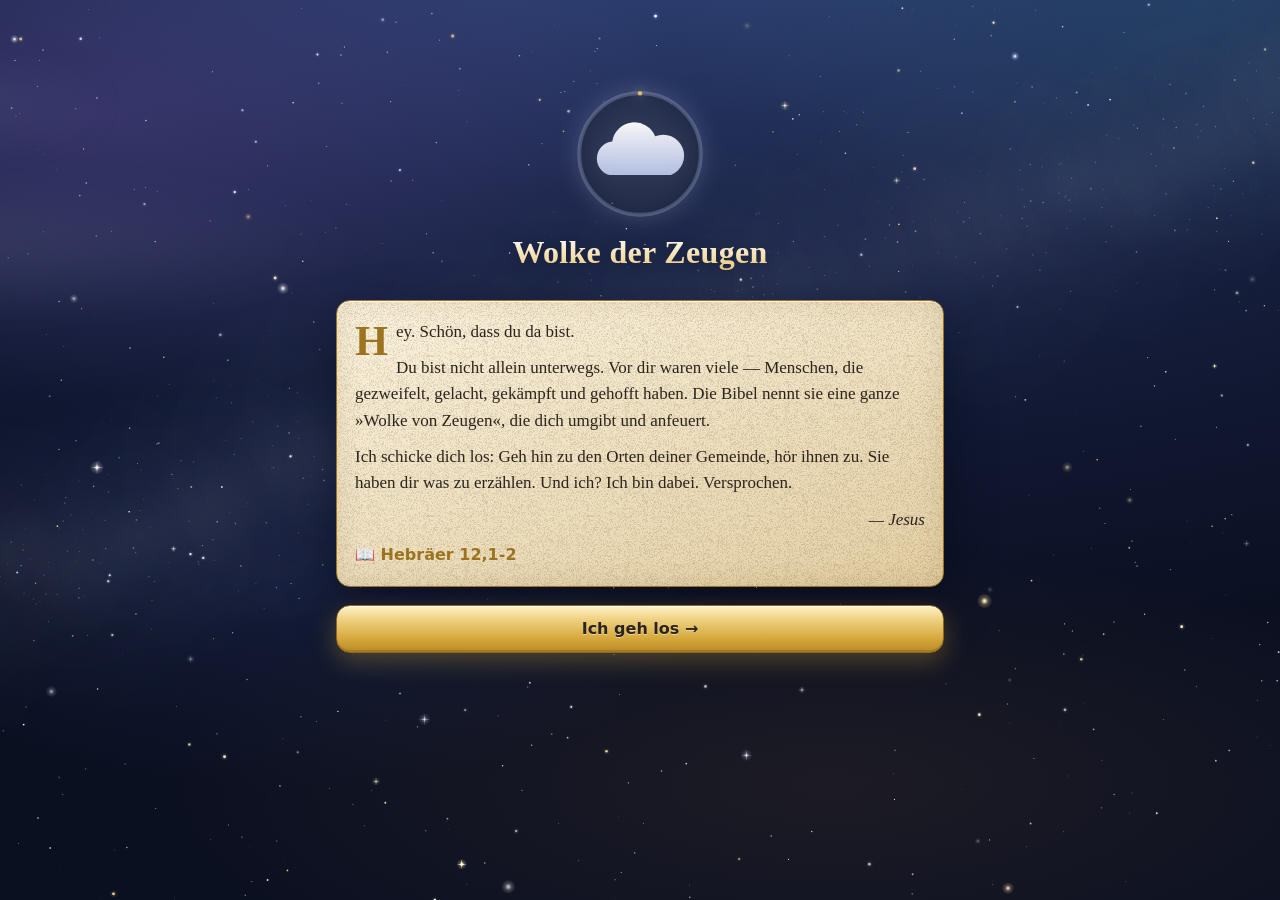
<file: index.html>
<!DOCTYPE html>
<html lang="de">
<head>
  <meta charset="UTF-8">
  <meta name="viewport" content="width=device-width, initial-scale=1.0, viewport-fit=cover">
  <meta name="description" content="Wolke der Zeugen — das Begegnungsspiel der Ev. Kirchengemeinde Staaken: Besuche die Orte deiner Gemeinde und begegne biblischen Zeug:innen.">
  <meta name="theme-color" content="#131a30">
  <title>Wolke der Zeugen</title>
  <meta name="apple-mobile-web-app-capable" content="yes">
  <meta name="mobile-web-app-capable" content="yes">
  <meta name="apple-mobile-web-app-status-bar-style" content="black-translucent">
  <meta name="apple-mobile-web-app-title" content="Wolke">
  <link rel="manifest" href="manifest.webmanifest">
  <link rel="icon" href="assets/icon.svg" type="image/svg+xml">
  <link rel="icon" href="assets/icon-192.png" type="image/png" sizes="192x192">
  <!-- iPhone braucht ein PNG — SVG wird für den Home-Bildschirm ignoriert -->
  <link rel="apple-touch-icon" href="assets/icon-180.png">
  <link rel="stylesheet" href="css/style.css">
  <link rel="stylesheet" href="css/fx.css">
</head>
<body>

  <div id="app-laedt" class="laedt">☁️ Die Wolke sammelt sich …</div>

  <main id="app">
    <section class="view" id="view-onboarding"></section>
    <section class="view" id="view-home"></section>
    <section class="view" id="view-ort"></section>
    <section class="view" id="view-ar"></section>
    <section class="view" id="view-begegnung"></section>
    <section class="view" id="view-wolke"></section>
    <section class="view" id="view-figur"></section>
    <section class="view" id="view-einstellungen"></section>
  </main>

  <nav id="nav" hidden>
    <button data-nav="home" class="aktiv"><span>🗺️</span>Karte</button>
    <button data-nav="wolke"><span>☁️</span>Wolke</button>
    <button data-nav="einstellungen"><span>⚙️</span>Mehr</button>
  </nav>

  <div id="meilenstein-overlay" hidden></div>
  <div id="toast" role="status" aria-live="polite"></div>

  <script src="js/umzug.js"></script>
  <script src="js/storage.js"></script>
  <script src="js/fx.js"></script>
  <script src="js/rotation.js"></script>
  <script src="js/geo.js"></script>
  <script src="js/gestalt.js"></script>
  <script src="js/karte.js"></script>
  <script src="js/wolke.js"></script>
  <script src="js/encounter.js"></script>
  <script src="js/gesten.js"></script>
  <script src="js/ar.js"></script>
  <script src="js/installieren.js"></script>
  <script src="js/app.js"></script>
</body>
</html>
</file>
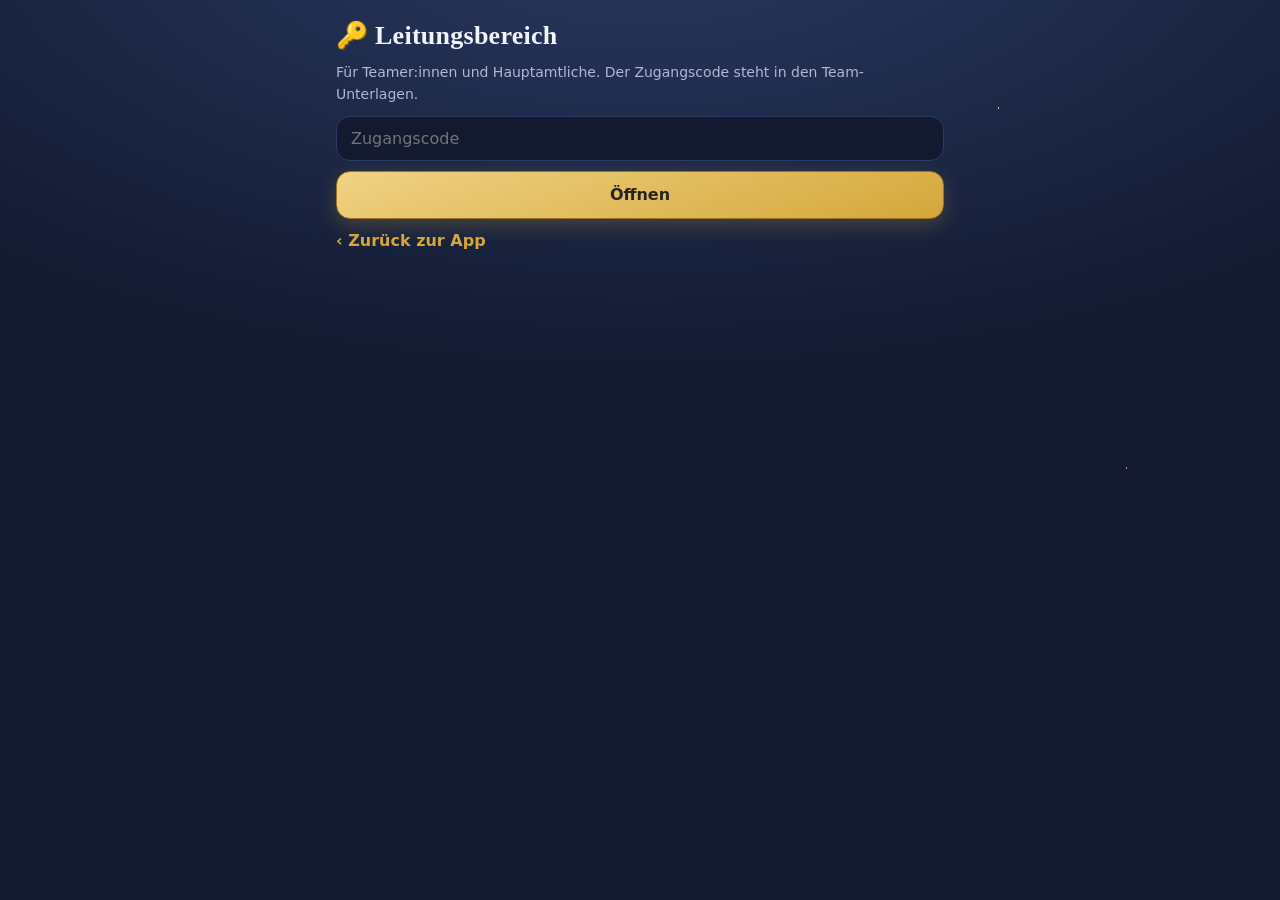
<file: leiter.html>
<!DOCTYPE html>
<html lang="de">
<head>
  <meta charset="UTF-8">
  <meta name="viewport" content="width=device-width, initial-scale=1.0">
  <meta name="robots" content="noindex">
  <title>Wolke der Zeugen — Leitungsbereich</title>
  <link rel="icon" href="assets/icon.svg" type="image/svg+xml">
  <link rel="stylesheet" href="css/style.css">
  <!-- Alte Adresse (GitHub Pages) leitet auf www.viktor-weber.com weiter -->
  <script src="js/umzug.js"></script>
</head>
<body>
  <main id="app" class="leiter">
    <section id="leiter-gate">
      <h1>🔑 Leitungsbereich</h1>
      <p class="dezent">Für Teamer:innen und Hauptamtliche. Der Zugangscode steht in den Team-Unterlagen.</p>
      <input type="text" id="gate-code" placeholder="Zugangscode" autocomplete="off" autocapitalize="characters">
      <button class="btn btn-gold" id="gate-btn">Öffnen</button>
      <p><a class="link-gold" href="index.html">‹ Zurück zur App</a></p>
    </section>

    <section id="leiter-inhalt" hidden>
      <div class="kein-druck">
        <h1>🔑 Leitungsbereich</h1>
        <p><a class="link-gold" href="index.html">‹ Zurück zur App</a></p>

        <div class="panel-nacht einstellung">
          <h3>📍 Position messen &amp; Koordinaten-Check (vor Ort)</h3>
          <p class="dezent">Zeigt deine Position und live die Entfernung zu allen Orten. Zum Einmessen
            neuer Stationen: an die Stelle stellen (z. B. vor den Bauwagen der Waldarche), warten, bis die
            Genauigkeit unter ±10 m liegt, dann „Kopieren“ und an Claude schicken oder in
            <code>data/orte.json</code> eintragen. Die Position bleibt auf dem Gerät.</p>
          <button class="btn btn-sekundaer" id="koord-start">Messen starten</button>
          <div id="koord-position"></div>
          <div id="koord-tabelle"></div>
        </div>

        <div class="panel-nacht einstellung">
          <h3>🎉 Aktionstage</h3>
          <p class="dezent">An Aktionstagen (z. B. Konfi-Tag-Rallye) sind alle Zeug:innen gleichzeitig an ihren Orten.
            Es gibt keine Codes mehr: Die Tage stehen in <code>data/config.json</code> → <code>aktionstage</code>,
            z. B. <code>{ "datum": "2026-11-14", "name": "Konfi-Tag Rallye" }</code>. Eintragen, hochladen, fertig.</p>
          <div id="aktionstage-liste"></div>
        </div>

        <div class="panel-nacht einstellung">
          <h3>🗺️ Alle Orte</h3>
          <div id="orte-liste"></div>
        </div>
      </div>
    </section>
  </main>

  <script>
  (function () {
    var config = null, orte = null, watch = null, letzte = null;

    function esc(s) {
      return String(s).replace(/&/g, "&amp;").replace(/</g, "&lt;").replace(/>/g, "&gt;").replace(/"/g, "&quot;");
    }

    function distanz(lat1, lng1, lat2, lng2) {
      var rad = Math.PI / 180, R = 6371000;
      var dLat = (lat2 - lat1) * rad, dLng = (lng2 - lng1) * rad;
      var a = Math.sin(dLat / 2) * Math.sin(dLat / 2) +
        Math.cos(lat1 * rad) * Math.cos(lat2 * rad) * Math.sin(dLng / 2) * Math.sin(dLng / 2);
      return Math.round(2 * R * Math.asin(Math.sqrt(a)));
    }

    /* Position + Live-Distanzen für den Feldtest (nur auf diesem Gerät, nichts wird gesendet) */
    function koordCheck() {
      var ziel = document.getElementById("koord-tabelle");
      var posBox = document.getElementById("koord-position");
      if (!("geolocation" in navigator)) { ziel.textContent = "Kein GPS verfügbar."; return; }
      if (watch !== null) return;
      document.getElementById("koord-start").textContent = "Messung läuft …";
      watch = navigator.geolocation.watchPosition(function (pos) {
        var c = pos.coords;
        letzte = c.latitude.toFixed(5) + ", " + c.longitude.toFixed(5);
        var gut = c.accuracy <= 10;
        posBox.innerHTML = "<p class='koord-position'><strong>" + letzte + "</strong><br>" +
          "<span class='dezent'>Genauigkeit ±" + Math.round(c.accuracy) + " m " + (gut ? "✅ gut genug zum Einmessen" : "– noch etwas warten") + "</span></p>" +
          "<button class='btn btn-sekundaer' id='koord-kopieren'>📋 Koordinaten kopieren</button>";
        document.getElementById("koord-kopieren").addEventListener("click", function () {
          if (navigator.clipboard) navigator.clipboard.writeText(letzte).then(function () {
            document.getElementById("koord-kopieren").textContent = "✅ Kopiert: " + letzte;
          });
        });
        var zeilen = orte.orte.map(function (ort) {
          if (ort.lat === null || ort.lng === null) {
            return "<tr><td>" + ort.icon + " " + esc(ort.name) + "</td><td colspan='2'>⚠️ Koordinaten fehlen (orte.json)</td></tr>";
          }
          var d = distanz(ort.lat, ort.lng, c.latitude, c.longitude);
          var drin = d <= ort.radiusMeter + Math.min(c.accuracy, 30);
          return { d: d, html: "<tr><td>" + ort.icon + " " + esc(ort.name) + "</td><td>" + d + " m</td><td>" +
            (drin ? "✅ frei (Radius " + ort.radiusMeter + " m)" : "– (Radius " + ort.radiusMeter + " m)") + "</td></tr>" };
        }).sort(function (a, b) { return (a.d || 0) - (b.d || 0); }).map(function (z) { return z.html || z; }).join("");
        ziel.innerHTML = "<table class='koord'><tr><th>Ort</th><th>Distanz</th><th>Status</th></tr>" + zeilen + "</table>";
      }, function () {
        ziel.textContent = "GPS nicht verfügbar oder abgelehnt.";
      }, { enableHighAccuracy: true, maximumAge: 0 });
    }

    function heuteISO() {
      var d = new Date();
      return d.getFullYear() + "-" + String(d.getMonth() + 1).padStart(2, "0") + "-" + String(d.getDate()).padStart(2, "0");
    }

    function oeffne() {
      document.getElementById("leiter-gate").hidden = true;
      document.getElementById("leiter-inhalt").hidden = false;

      var heute = heuteISO();
      var tage = (config.aktionstage || []).slice().sort(function (a, b) { return a.datum.localeCompare(b.datum); });
      document.getElementById("aktionstage-liste").innerHTML = tage.length
        ? "<ul class='aktionstage'>" + tage.map(function (t) {
            return "<li>" + (t.datum === heute ? "🎉 <strong>heute</strong> · " : t.datum < heute ? "<span class='dezent'>vorbei</span> · " : "") +
              esc(t.datum) + " · " + esc(t.name || "Aktionstag") + "</li>";
          }).join("") + "</ul>"
        : "<p class='dezent'>Noch kein Aktionstag eingetragen.</p>";

      document.getElementById("orte-liste").innerHTML = "<table class='koord'><tr><th>Ort</th><th>Radius</th><th>Koordinaten</th></tr>" +
        orte.orte.map(function (o) {
          return "<tr><td>" + o.icon + " " + esc(o.name) + (o.kameraAus ? " <span class='dezent'>(ohne Kamera)</span>" : "") + "</td><td>" + o.radiusMeter + " m</td><td>" +
            "<a class='link-gold' href='https://www.openstreetmap.org/?mlat=" + o.lat + "&mlon=" + o.lng + "#map=19/" + o.lat + "/" + o.lng + "' target='_blank' rel='noopener'>" +
            o.lat + ", " + o.lng + "</a><br><span class='dezent'>" + esc(o.koordinatenStatus || "") + "</span></td></tr>";
        }).join("") + "</table>";
    }

    Promise.all([
      fetch("data/config.json").then(function (r) { return r.json(); }),
      fetch("data/orte.json").then(function (r) { return r.json(); })
    ]).then(function (res) {
      config = res[0]; orte = res[1];
      document.getElementById("gate-btn").addEventListener("click", function () {
        var code = document.getElementById("gate-code").value.trim().toUpperCase();
        if (code === config.leiterCode.toUpperCase()) {
          sessionStorage.setItem("wdz.leiter", "1");
          oeffne();
        } else {
          alert("Dieser Code passt nicht.");
        }
      });
      document.getElementById("koord-start").addEventListener("click", koordCheck);
      if (sessionStorage.getItem("wdz.leiter") === "1") oeffne();
    });
  })();
  </script>
</body>
</html>
</file>
<file: css/style.css>
/* ============================================================
   Wolke der Zeugen — Designsystem „Illuminierte Sammelkarten"
   Nachthimmel (die Wolke der Zeugen über dir) + Pergament + Gold
   ============================================================ */

:root {
  /* Grund */
  --nacht: #131a30;
  --nacht-hell: #1e2947;
  --sternennebel: #2a3a63;
  --wolke: #aeb9d9;
  --weiss: #f2f4fb;
  /* Karte / Pergament */
  --pergament: #f6ecd7;
  --pergament-tief: #e6d5b0;
  --tinte: #2b241d;
  /* Illumination */
  --gold: #d4a73a;
  --gold-hell: #f0d284;
  --gold-tief: #9c7420;
  /* Status */
  --segen: #4f9e6b;
  --hinweis: #c8553d;
  /* Form */
  --radius: 14px;
  --radius-karte: 18px;
  --schatten: 0 18px 50px rgba(4, 8, 24, 0.45);
  --font-display: Georgia, "Times New Roman", serif;
  --font-text: system-ui, -apple-system, "Segoe UI", sans-serif;
}

* { margin: 0; padding: 0; box-sizing: border-box; }

[hidden] { display: none !important; }

html { -webkit-text-size-adjust: 100%; }

body {
  font-family: var(--font-text);
  font-size: 16px;
  line-height: 1.55;
  color: var(--weiss);
  background:
    radial-gradient(1px 1px at 12% 22%, rgba(240, 210, 132, 0.9) 50%, transparent 51%),
    radial-gradient(1.5px 1.5px at 78% 12%, rgba(242, 244, 251, 0.8) 50%, transparent 51%),
    radial-gradient(1px 1px at 55% 38%, rgba(240, 210, 132, 0.6) 50%, transparent 51%),
    radial-gradient(1px 1px at 32% 64%, rgba(242, 244, 251, 0.55) 50%, transparent 51%),
    radial-gradient(1.5px 1.5px at 88% 52%, rgba(240, 210, 132, 0.7) 50%, transparent 51%),
    radial-gradient(1px 1px at 8% 86%, rgba(242, 244, 251, 0.5) 50%, transparent 51%),
    radial-gradient(1px 1px at 66% 80%, rgba(240, 210, 132, 0.55) 50%, transparent 51%),
    radial-gradient(ellipse 120% 80% at 50% -10%, var(--sternennebel), var(--nacht) 65%);
  background-attachment: fixed;
  min-height: 100dvh;
}

#app {
  max-width: 560px;
  margin: 0 auto;
  /* In der Home-Bildschirm-App liegt die Statusleiste über der Seite (black-translucent) */
  padding: calc(16px + env(safe-area-inset-top)) 16px calc(84px + env(safe-area-inset-bottom));
}

.laedt {
  text-align: center;
  padding: 40vh 24px 0;
  color: var(--wolke);
  font-family: var(--font-display);
  font-size: 18px;
}

/* ---------- Views ---------- */
.view { display: none; }
.view.aktiv { display: block; animation: einblenden 0.25s ease; }

@keyframes einblenden {
  from { opacity: 0; transform: translateY(6px); }
  to { opacity: 1; transform: none; }
}

/* ---------- Typografie ---------- */
h1, h2, h3, .app-titel {
  font-family: var(--font-display);
  font-weight: 700;
  letter-spacing: 0.01em;
}
h1 { font-size: 26px; margin-bottom: 6px; }
h2 { font-size: 20px; margin: 18px 0 10px; }
h3 { font-size: 17px; margin-bottom: 6px; }
p { margin-bottom: 10px; }
.dezent { color: var(--wolke); font-size: 14px; }

/* ---------- Panels ---------- */
.panel-pergament {
  background: linear-gradient(160deg, var(--pergament), var(--pergament-tief));
  color: var(--tinte);
  border: 1.5px solid var(--gold-tief);
  border-radius: var(--radius);
  padding: 18px;
  box-shadow: var(--schatten);
}
.panel-nacht {
  background: var(--nacht-hell);
  border: 1px solid var(--sternennebel);
  border-radius: var(--radius);
  padding: 16px;
}

/* ---------- Buttons ---------- */
.btn {
  display: block;
  width: 100%;
  min-height: 48px;
  padding: 12px 18px;
  margin: 10px 0;
  border: none;
  border-radius: var(--radius);
  font-family: var(--font-text);
  font-size: 16px;
  font-weight: 600;
  cursor: pointer;
  transition: transform 0.12s ease, filter 0.12s ease;
}
.btn:active { transform: scale(0.98); }
.btn:disabled { opacity: 0.45; cursor: default; }

.btn-gold {
  background: linear-gradient(160deg, var(--gold-hell), var(--gold));
  color: var(--tinte);
  border: 1.5px solid var(--gold-tief);
  box-shadow: 0 6px 20px rgba(212, 167, 58, 0.25);
}
.btn-gold:hover { filter: brightness(1.05); }

.btn-sekundaer {
  background: var(--nacht-hell);
  color: var(--weiss);
  border: 1.5px solid var(--sternennebel);
}
.btn-warnung {
  background: transparent;
  color: var(--hinweis);
  border: 1.5px solid var(--hinweis);
}
.btn-wahl {
  background: var(--nacht-hell);
  color: var(--weiss);
  border: 1.5px solid var(--gold-tief);
  text-align: left;
  font-weight: 500;
}
.btn-wahl:hover { border-color: var(--gold); }

.btn-antwort {
  background: var(--nacht);
  color: var(--weiss);
  border: 1.5px solid var(--sternennebel);
  text-align: left;
  font-weight: 500;
}
.btn-antwort.richtig { border-color: var(--segen); background: rgba(79, 158, 107, 0.18); }
.btn-antwort.falsch { border-color: var(--hinweis); background: rgba(200, 85, 61, 0.14); opacity: 0.8; }

.zurueck {
  background: none;
  border: none;
  color: var(--gold);
  font-size: 17px;
  font-weight: 600;
  padding: 8px 4px;
  margin-bottom: 8px;
  cursor: pointer;
  min-height: 44px;
}

/* ---------- Links & Chips ---------- */
.link-gold { color: var(--gold); font-weight: 600; text-decoration: none; }
.link-gold:hover { text-decoration: underline; }
.link-tinte { color: var(--gold-tief); font-weight: 600; text-decoration: none; }

.chip {
  display: inline-block;
  padding: 5px 12px;
  margin: 3px 4px 3px 0;
  border-radius: 999px;
  background: var(--nacht-hell);
  border: 1px solid var(--sternennebel);
  color: var(--wolke);
  font-size: 13.5px;
}
.chip-gold { border-color: var(--gold-tief); color: var(--gold-hell); }
.chips { margin: 6px 0; }

/* ---------- Formulare ---------- */
input[type="text"], textarea {
  width: 100%;
  padding: 12px 14px;
  border-radius: var(--radius);
  border: 1.5px solid var(--sternennebel);
  background: var(--nacht);
  color: var(--weiss);
  font-family: var(--font-text);
  font-size: 16px;
}
input[type="text"]:focus, textarea:focus { outline: 2px solid var(--gold); border-color: var(--gold); }
textarea { resize: vertical; margin: 8px 0; }
.panel-pergament textarea {
  background: rgba(255, 255, 255, 0.55);
  color: var(--tinte);
  border-color: var(--gold-tief);
}

.schalter {
  display: flex;
  align-items: center;
  gap: 10px;
  min-height: 44px;
  font-weight: 600;
  cursor: pointer;
}
.schalter input { width: 22px; height: 22px; accent-color: var(--gold); }

/* ---------- Bottom-Navigation ---------- */
#nav[hidden] { display: none; }
#nav {
  position: fixed;
  bottom: 0; left: 0; right: 0;
  display: flex;
  justify-content: center;
  gap: 4px;
  background: rgba(19, 26, 48, 0.92);
  backdrop-filter: blur(10px);
  border-top: 1px solid var(--sternennebel);
  padding: 6px 8px calc(6px + env(safe-area-inset-bottom));
  z-index: 40;
}
#nav button {
  flex: 1;
  max-width: 160px;
  min-height: 56px;
  background: none;
  border: none;
  border-radius: var(--radius);
  color: var(--wolke);
  font-family: var(--font-text);
  font-size: 12.5px;
  font-weight: 600;
  cursor: pointer;
  display: flex;
  flex-direction: column;
  align-items: center;
  justify-content: center;
  gap: 2px;
}
#nav button span { font-size: 22px; }
#nav button.aktiv { color: var(--gold-hell); background: rgba(212, 167, 58, 0.12); }

/* ---------- Onboarding ---------- */
.onboarding { padding-top: 8vh; text-align: center; }
.onboarding-wolke { font-size: 64px; animation: schweben 5s ease-in-out infinite; }
.app-titel { font-size: 32px; margin: 8px 0 22px; color: var(--gold-hell); }
.sendung { text-align: left; margin-bottom: 18px; }
.sendung p { font-family: var(--font-display); font-size: 17px; }
.sendung p:last-of-type { text-align: right; font-style: italic; }
.onboarding h2 { margin-bottom: 8px; }
.onboarding input { margin: 14px 0; text-align: center; font-size: 18px; }
.datenschutz-panel { text-align: left; margin: 12px 0; }

@keyframes schweben {
  0%, 100% { transform: translateY(0); }
  50% { transform: translateY(-8px); }
}

/* ---------- Home ---------- */
.home-kopf {
  display: flex;
  justify-content: space-between;
  align-items: center;
  margin: 6px 2px 12px;
}
.home-gruss { font-family: var(--font-display); font-size: 24px; font-weight: 700; }
.home-sub { color: var(--wolke); font-size: 14.5px; }
.home-sub strong { color: var(--gold-hell); }
.home-logo { font-size: 38px; animation: schweben 6s ease-in-out infinite; }

.demo-band, .event-band, .hinweis-band, .denkmal-band {
  border-radius: var(--radius);
  padding: 9px 14px;
  font-size: 14px;
  font-weight: 600;
  margin-bottom: 10px;
}
.demo-band { background: rgba(130, 86, 168, 0.25); border: 1px solid #8256a8; }
.event-band { background: rgba(212, 167, 58, 0.18); border: 1px solid var(--gold-tief); color: var(--gold-hell); }
.hinweis-band { background: var(--nacht-hell); border: 1px solid var(--sternennebel); color: var(--wolke); font-weight: 500; }
.denkmal-band { background: rgba(74, 111, 165, 0.2); border: 1px solid #4a6fa5; }

/* Kitas, Hort, Seniorenzentrum: freundlicher Hinweis zu Rücksicht und Kamera */
.ort-respekt {
  margin: 0 0 12px;
  padding: 10px 14px;
  border-radius: var(--radius);
  background: rgba(212, 167, 58, 0.12);
  border: 1px dashed var(--gold-tief);
  color: var(--wolke);
  font-size: 14px;
  line-height: 1.45;
}
.ort-nachbarn { margin: -4px 0 14px; display: flex; flex-wrap: wrap; align-items: center; gap: 2px 6px; }
.chip-knopf { cursor: pointer; font: inherit; font-size: 13.5px; }
.chip-knopf:hover, .chip-knopf:focus-visible { border-color: var(--gold-tief); color: var(--gold-hell); }
.aktionstage { margin: 4px 0 0; padding-left: 18px; color: var(--wolke); font-size: 14.5px; }
.aktionstage li { margin-bottom: 4px; }
.koord-position { font-size: 17px; margin: 10px 0 6px; font-variant-numeric: tabular-nums; }

/* ---------- Pilgerkarte (SVG) ---------- */
#karte-container { margin: 4px 0 6px; }
.pilgerkarte {
  width: 100%;
  height: auto;
  display: block;
  filter: drop-shadow(0 14px 34px rgba(4, 8, 24, 0.5));
}
.karte-titel {
  font-family: var(--font-display);
  font-size: 18.5px;
  font-weight: 700;
  fill: var(--tinte);
  letter-spacing: 0.04em;
}
.karte-kompass-n { font-family: var(--font-display); font-size: 14px; fill: var(--gold-tief); font-weight: 700; }
.medaillon { cursor: pointer; }
.medaillon:focus { outline: none; }
.medaillon:focus circle:not(.medaillon-puls) { stroke-width: 5; }
.nachbar-linie { stroke: var(--gold-tief); stroke-width: 2; stroke-dasharray: 2 4; stroke-linecap: round; opacity: 0.75; }
.medaillon-icon { font-size: 26px; }
.medaillon-name { font-size: 15px; font-weight: 700; fill: var(--tinte); font-family: var(--font-text); }
.medaillon-jahre, .medaillon-distanz { font-size: 12px; fill: var(--gold-tief); font-family: var(--font-text); font-weight: 600; }
.medaillon-siegel { font-size: 12px; fill: var(--tinte); }
.medaillon-ring.denkmal { stroke-dasharray: 5 4; }
.medaillon-name, .medaillon-jahre, .medaillon-distanz {
  paint-order: stroke;
  stroke: var(--pergament);
  stroke-width: 4px;
  stroke-linejoin: round;
}

/* Hintergrund aus OpenStreetMap, im Stil einer alten Karte */
.karten-hintergrund .gruen path { fill: #c9d3ad; opacity: 0.55; }
.karten-hintergrund .wasser path { fill: #b3cbd2; opacity: 0.8; }
.strasse-rand { fill: none; stroke: #b9a47c; stroke-linecap: round; stroke-linejoin: round; opacity: 0.75; }
.strasse-innen { fill: none; stroke: #f5ebd3; stroke-linecap: round; stroke-linejoin: round; }
.bahn-grund { fill: none; stroke: #8a7658; stroke-width: 3.2; opacity: 0.8; }
.bahn-schwellen { fill: none; stroke: #f5ebd3; stroke-width: 1.6; stroke-dasharray: 6 6; }
.strassen-name {
  font-family: var(--font-display);
  font-style: italic;
  font-size: 12.5px;
  fill: #7b6748;
  letter-spacing: 0.05em;
  paint-order: stroke;
  stroke: var(--pergament);
  stroke-width: 3px;
}
.karte-quelle { font-family: var(--font-text); font-size: 10px; fill: #8a7658; opacity: 0.85; }

.medaillon-puls, .spieler-puls {
  transform-box: fill-box;
  transform-origin: center;
  animation: puls 2s ease-out infinite;
}
@keyframes puls {
  0% { transform: scale(0.85); opacity: 0.55; }
  100% { transform: scale(1.7); opacity: 0; }
}

/* ---------- „Diese Woche unterwegs" ---------- */
.woche h2 { margin-top: 14px; }
.woche-chips { display: flex; flex-direction: column; gap: 8px; }
.woche-chip {
  display: flex;
  align-items: center;
  gap: 12px;
  width: 100%;
  min-height: 56px;
  padding: 8px 14px;
  background: var(--nacht-hell);
  border: 1px solid var(--sternennebel);
  border-radius: var(--radius);
  color: var(--weiss);
  font-family: var(--font-text);
  font-size: 15px;
  cursor: pointer;
  text-align: left;
}
.woche-chip.hat { border-color: var(--gold-tief); }
.woche-chip-emoji { font-size: 26px; width: 36px; text-align: center; }
.woche-chip-text { display: flex; flex-direction: column; }
.woche-chip-text small { color: var(--wolke); font-size: 12.5px; }
.woche-chip-text { flex: 1; min-width: 0; }
.woche-chip-gestalt { flex: 0 0 34px; width: 34px; display: block; }
.woche-chip-gestalt svg { width: 100%; height: auto; display: block; }
.woche-chip-pfeil { color: var(--gold); font-size: 22px; font-weight: 700; padding-left: 4px; }
.woche-stand {
  display: inline-block;
  vertical-align: middle;
  margin-left: 6px;
  padding: 2px 10px;
  border-radius: 999px;
  background: rgba(212, 167, 58, 0.15);
  border: 1px solid var(--gold-tief);
  color: var(--gold-hell);
  font-family: var(--font-text);
  font-size: 12.5px;
  font-weight: 600;
}

/* ---------- Als App auf den Home-Bildschirm ---------- */
.install-karte {
  position: relative;
  display: flex;
  align-items: center;
  gap: 10px;
  margin-bottom: 10px;
  padding: 12px 40px 12px 14px;
  border-radius: var(--radius);
  background: linear-gradient(135deg, var(--nacht-hell), var(--sternennebel));
  border: 1px solid var(--gold-tief);
}
.install-text { flex: 1; display: flex; flex-direction: column; font-size: 13.5px; color: var(--wolke); line-height: 1.35; }
.install-text strong { color: var(--weiss); font-size: 15px; margin-bottom: 2px; }
.install-los { width: auto; min-height: 42px; margin: 0; padding: 8px 14px; font-size: 14px; white-space: nowrap; }
.install-zu {
  position: absolute;
  top: 4px; right: 4px;
  width: 32px; height: 32px;
  border: none;
  background: none;
  color: var(--wolke);
  font-size: 15px;
  cursor: pointer;
}

.anleitung-overlay {
  position: fixed;
  inset: 0;
  z-index: 80;
  display: flex;
  align-items: flex-end;
  justify-content: center;
  padding: 16px 16px calc(16px + env(safe-area-inset-bottom));
  background: rgba(10, 14, 30, 0.8);
  backdrop-filter: blur(4px);
}
.anleitung { max-width: 440px; width: 100%; animation: einblenden 0.3s ease; }
.anleitung h2 { margin: 6px 0 10px; text-align: center; }
.anleitung-symbol { text-align: center; }
.anleitung-symbol img { border-radius: 14px; box-shadow: 0 6px 18px rgba(0,0,0,.3); }
.anleitung-schritte { padding-left: 22px; margin-bottom: 10px; }
.anleitung-schritte li { margin-bottom: 8px; line-height: 1.45; }
.anl-symbol {
  display: inline-block;
  padding: 0 6px;
  border: 1.5px solid var(--tinte);
  border-radius: 5px;
  font-size: 13px;
  line-height: 1.4;
}
.anl-wichtig { background: rgba(212, 167, 58, 0.18); border-radius: 10px; padding: 10px 12px; font-size: 14.5px; }
.anleitung .dezent { color: rgba(43, 36, 29, 0.75); }

/* Hinweis in der alten Home-Bildschirm-App (js/umzug.js) */
a.btn { text-decoration: none; text-align: center; }
.anleitung .btn + .btn { margin-top: 8px; }

.code-anzeige {
  margin: 8px 0;
  padding: 12px;
  border-radius: 10px;
  background: var(--nacht);
  border: 1px dashed var(--gold-tief);
  color: var(--gold-hell);
  font-family: ui-monospace, Menlo, monospace;
  font-size: 20px;
  letter-spacing: 0.08em;
  text-align: center;
  user-select: all;
  -webkit-user-select: all;
}
.code-knoepfe { display: flex; gap: 8px; margin-bottom: 10px; }
.code-knoepfe .btn { margin: 0; }

/* ---------- Kompass-Hinweis: Wo geht's als Nächstes hin? ---------- */
.naechster-ort:empty { display: none; }
.naechster-ort { margin-bottom: 10px; }
.hinweis-karte {
  display: flex;
  align-items: center;
  gap: 10px;
  width: 100%;
  min-height: 52px;
  padding: 10px 14px;
  text-align: left;
  border-radius: var(--radius);
  background: var(--nacht-hell);
  border: 1.5px solid var(--gold-tief);
  color: var(--weiss);
  font-family: var(--font-text);
  font-size: 14.5px;
  line-height: 1.35;
}
button.hinweis-karte { cursor: pointer; }
.hinweis-icon { font-size: 22px; flex: 0 0 auto; }
.hinweis-karte strong { color: var(--gold-hell); }
.hinweis-karte.da {
  background: linear-gradient(160deg, var(--gold-hell), var(--gold));
  color: var(--tinte);
  border-color: var(--gold-tief);
  box-shadow: 0 6px 22px rgba(212, 167, 58, 0.35);
  animation: da-pochen 1.6s ease-in-out infinite;
}
.hinweis-karte.da strong { color: var(--tinte); }
.hinweis-los { font-weight: 800; white-space: nowrap; }
.hinweis-karte.fertig { border-color: var(--segen); }
.hinweis-karte.leise { border-color: var(--sternennebel); color: var(--wolke); }
@keyframes da-pochen {
  0%, 100% { transform: scale(1); }
  50% { transform: scale(1.015); }
}

/* ---------- Ort-Detail ---------- */
.ort-kopf {
  display: flex;
  align-items: center;
  gap: 14px;
  margin-bottom: 10px;
}
.ort-icon {
  font-size: 30px;
  width: 58px; height: 58px;
  flex: 0 0 58px;
  display: flex; align-items: center; justify-content: center;
  background: var(--pergament);
  border: 3px solid var(--ort-farbe, var(--gold));
  border-radius: 50%;
}
.ort-untertitel { color: var(--wolke); font-size: 14px; margin: 0; }
.ort-adresse { color: var(--gold); font-size: 13px; margin: 2px 0 0; }
.ort-siegel {
  margin-left: auto;
  width: 34px; height: 34px;
  display: flex; align-items: center; justify-content: center;
  background: var(--gold);
  color: var(--tinte);
  border-radius: 50%;
  font-size: 16px;
  border: 2px solid var(--gold-tief);
}
.ort-beschreibung { color: var(--wolke); font-size: 15px; }
.ort-info { margin: 12px 0; }
.ort-distanz { font-weight: 700; color: var(--gold-hell); }
.ort-code label { font-size: 14px; color: var(--wolke); }
.ort-code-zeile { display: flex; gap: 8px; margin-top: 6px; }
.ort-code-zeile input { flex: 1; }
.ort-code-zeile .btn { width: auto; margin: 0; padding: 12px 16px; }
.ort-links { display: flex; flex-direction: column; gap: 10px; margin: 18px 0; }

.ort-begegnung {
  display: flex;
  flex-direction: column;
  align-items: center;
  text-align: center;
  gap: 8px;
  margin: 14px 0;
}
.wartet-panel { border-width: 2.5px; border-color: var(--gold); }
.ort-begegnung-emoji {
  font-size: 40px;
  width: 84px; height: 84px;
  display: flex; align-items: center; justify-content: center;
  background: var(--pergament);
  border: 4px solid var(--gold);
  border-radius: 50%;
}
.ort-begegnung-text small { display: block; color: rgba(43, 36, 29, 0.75); margin-top: 4px; }
/* Die wartende Gestalt steht in einer Fensternische wie im Kirchenfenster */
.ort-begegnung-nische {
  width: 150px;
  padding: 16px 16px 8px;
  border-radius: 80px 80px 14px 14px;
  background: radial-gradient(ellipse at 50% 35%, var(--sternennebel), var(--nacht) 75%);
  border: 3px solid var(--gold-tief);
  box-shadow: inset 0 0 0 2px var(--gold), 0 8px 24px rgba(4, 8, 24, 0.35);
}
.ort-begegnung-nische svg { width: 100%; height: auto; display: block; animation: schweben 5s ease-in-out infinite; }
.ort-begegnung .btn { margin-bottom: 0; }

/* ---------- Begegnung ---------- */
#view-begegnung.aktiv { display: flex; flex-direction: column; min-height: calc(100dvh - 60px); }
.begegnung-kopf {
  display: flex;
  align-items: center;
  gap: 10px;
  padding-bottom: 10px;
  border-bottom: 1px solid var(--sternennebel);
  margin-bottom: 12px;
}
.begegnung-kopf .zurueck { margin: 0; font-size: 24px; }
.begegnung-titel { display: flex; align-items: center; gap: 12px; }
.begegnung-emoji {
  font-size: 26px;
  width: 52px; height: 52px;
  display: flex; align-items: center; justify-content: center;
  background: var(--pergament);
  border: 3px solid var(--gold);
  border-radius: 50%;
}
.begegnung-name { font-family: var(--font-display); font-size: 19px; font-weight: 700; }
.begegnung-ort { font-size: 13px; color: var(--wolke); }
.begegnung-inhalt { flex: 1; display: flex; flex-direction: column; }

.chat { flex: 1; display: flex; flex-direction: column; gap: 10px; padding-bottom: 12px; }
.bubble {
  max-width: 86%;
  padding: 12px 16px;
  border-radius: 16px;
  animation: einblenden 0.3s ease;
}
.bubble-figur {
  align-self: flex-start;
  background: linear-gradient(160deg, var(--pergament), var(--pergament-tief));
  color: var(--tinte);
  font-family: var(--font-display);
  font-size: 16.5px;
  border: 1px solid var(--gold-tief);
  border-bottom-left-radius: 4px;
}
.bubble-du {
  align-self: flex-end;
  background: var(--sternennebel);
  color: var(--weiss);
  border-bottom-right-radius: 4px;
}
.chat-aktionen { position: sticky; bottom: 0; padding-top: 4px; background: transparent; }

.impuls { text-align: center; margin-bottom: 4px; }
.impuls-zeichen { color: var(--gold-tief); font-size: 22px; margin-bottom: 4px; }
.impuls p { font-family: var(--font-display); font-size: 16.5px; text-align: left; }
.impuls .dezent { color: rgba(43, 36, 29, 0.7); font-size: 13px; margin: 0; }

.frage-label { color: var(--wolke); font-size: 14px; margin-bottom: 6px; }
.frage h3 { font-size: 19px; margin-bottom: 12px; }
.frage-feedback p { margin: 8px 0; }
.feedback-richtig { color: var(--gold-hell); font-weight: 700; font-size: 16.5px; margin: 10px 0 6px; }
.feedback-hinweis { color: var(--wolke); font-weight: 600; margin: 10px 0 6px; }

.zeremonie { text-align: center; padding-top: 8px; }
.zeremonie-karte {
  position: relative;
  max-width: 260px;
  margin: 0 auto 14px;
  animation: kartenankunft 0.8s cubic-bezier(0.2, 0.8, 0.3, 1.1);
}
.zeremonie-funken { position: absolute; left: 50%; top: 40%; pointer-events: none; }
.zeremonie-funken span {
  position: absolute;
  width: 9px; height: 9px;
  margin: -4.5px;
  border-radius: 50%;
  background: var(--gold-hell);
  box-shadow: 0 0 12px var(--gold);
  opacity: 0;
  animation: zeremonie-funke 1.3s ease-out 0.5s forwards;
  animation-delay: calc(0.5s + var(--i) * 20ms);
}
@keyframes zeremonie-funke {
  0% { opacity: 1; transform: rotate(calc(var(--i) * 20deg)) translateY(0) scale(1); }
  100% { opacity: 0; transform: rotate(calc(var(--i) * 20deg)) translateY(-190px) scale(0.3); }
}
@keyframes kartenankunft {
  0% { opacity: 0; transform: translateY(40px) rotateY(70deg) scale(0.8); }
  100% { opacity: 1; transform: none; }
}
.zeremonie-titel { font-size: 22px; margin-bottom: 8px; }
.zeremonie-spruch { font-family: var(--font-display); font-style: italic; color: var(--wolke); }

/* ---------- Zeugenkarten (SVG) ---------- */
.zeugenkarte { width: 100%; height: auto; display: block; border-radius: var(--radius-karte); }
.karte-emoji { font-size: 62px; }
.karte-name { font-family: var(--font-display); font-size: 28px; font-weight: 700; fill: var(--tinte); }
.karte-beiname { font-family: var(--font-display); font-style: italic; font-size: 15px; fill: var(--gold-tief); }
.karte-thema { font-family: var(--font-text); font-size: 14.5px; font-weight: 700; }
.karte-ort { font-family: var(--font-text); font-size: 14px; fill: rgba(43, 36, 29, 0.7); }
.karte-seltenheit { font-family: var(--font-display); font-style: italic; font-size: 13px; fill: var(--gold-tief); }
.karte-probelauf { font-family: var(--font-text); font-size: 12px; font-weight: 700; fill: var(--wolke); }
.karte-frage { font-family: var(--font-display); font-size: 64px; fill: var(--wolke); }
.karte-nebel-text { font-family: var(--font-display); font-size: 19px; fill: var(--wolke); }
.karte-nebel-hinweis { font-family: var(--font-text); font-size: 15px; font-weight: 600; fill: var(--gold); }
.karte-nebel-hinweis.klein { font-size: 13px; fill: var(--wolke); font-weight: 500; }

.zeugenkarte.glanz .foil { animation: foil 3.5s ease-in-out infinite; }
@keyframes foil {
  0%, 100% { opacity: 0.25; }
  50% { opacity: 0.9; }
}
.zeugenkarte.s-legende { filter: drop-shadow(0 0 14px rgba(212, 167, 58, 0.35)); }

/* ---------- Album (Wolke) ---------- */
.album-kopf { margin-bottom: 12px; }
.album-zaehler { font-family: var(--font-display); font-size: 18px; margin: 6px 0 10px; }
.album-zaehler strong { color: var(--gold-hell); font-size: 24px; }
.album-tabs { display: flex; gap: 8px; }
.tab {
  flex: 1;
  min-height: 44px;
  background: var(--nacht-hell);
  border: 1px solid var(--sternennebel);
  border-radius: 999px;
  color: var(--wolke);
  font-family: var(--font-text);
  font-size: 14.5px;
  font-weight: 600;
  cursor: pointer;
}
.tab.aktiv { background: rgba(212, 167, 58, 0.15); border-color: var(--gold-tief); color: var(--gold-hell); }

.album-wolke {
  display: grid;
  grid-template-columns: repeat(2, 1fr);
  gap: 12px;
}
.album-karte {
  background: none;
  border: none;
  padding: 0;
  cursor: pointer;
  transform: rotate(var(--drehung, 0deg));
  transition: transform 0.15s ease;
}
.album-karte:hover, .album-karte:focus { transform: rotate(0deg) scale(1.03); }

.fenster-wrap { text-align: center; padding: 10px 0; }
.kirchenfenster { max-width: 300px; width: 90%; height: auto; }
.fenster-emoji { font-size: 24px; }
.fenster-zier { font-size: 16px; fill: var(--gold); opacity: 0.6; }
.fenster-text { color: var(--wolke); margin-top: 10px; }

.finale { text-align: center; margin-bottom: 16px; border-width: 2.5px; }
.finale-titel { font-family: var(--font-display); font-size: 22px; font-weight: 700; margin-bottom: 8px; }
.finale p { font-family: var(--font-display); font-size: 16px; }
.finale-quelle { font-size: 14px; color: rgba(43, 36, 29, 0.75); }

/* ---------- Figuren-Detail / Kartenflip ---------- */
.flip-buehne { max-width: 300px; margin: 0 auto; perspective: 1200px; }
.flip-karte { position: relative; width: 100%; aspect-ratio: 300 / 420; transform-style: preserve-3d; transition: transform 0.6s ease; cursor: pointer; }
.flip-karte.gedreht { transform: rotateY(180deg); }
.flip-vorn, .flip-hinten {
  position: absolute;
  inset: 0;
  backface-visibility: hidden;
  -webkit-backface-visibility: hidden;
}
.flip-hinten { transform: rotateY(180deg); display: flex; }
.karte-rueckseite {
  flex: 1;
  display: flex;
  flex-direction: column;
  align-items: center;
  justify-content: center;
  text-align: center;
  gap: 14px;
}
.rueck-spruch { font-family: var(--font-display); font-size: 19px; font-style: italic; }
.rueck-bibel { font-weight: 700; color: var(--gold-tief); }
.flip-hinweis { text-align: center; color: var(--wolke); font-size: 13px; margin: 8px 0 14px; }
.detail-meta { text-align: center; margin-bottom: 12px; }
.detail-block { margin: 12px 0; }
.detail-hinweis { text-align: center; color: var(--wolke); margin-top: 14px; }

/* ---------- Einstellungen ---------- */
.einstellung { margin-bottom: 12px; }
.datenschutz-lang { font-size: 14px; color: var(--wolke); }
.einstellung-fuss { text-align: center; color: var(--wolke); font-size: 13.5px; margin-top: 22px; }

/* ---------- Meilenstein-Overlay ---------- */
#meilenstein-overlay {
  position: fixed;
  inset: 0;
  background: rgba(10, 14, 30, 0.82);
  backdrop-filter: blur(4px);
  display: flex;
  align-items: center;
  justify-content: center;
  padding: 24px;
  z-index: 60;
}
#meilenstein-overlay[hidden] { display: none; }
.meilenstein { max-width: 420px; text-align: center; animation: einblenden 0.35s ease; }
.meilenstein-zeichen { font-size: 26px; color: var(--gold-tief); margin-bottom: 10px; }
.meilenstein p { font-family: var(--font-display); font-size: 17.5px; }

/* ---------- Toast ---------- */
#toast {
  position: fixed;
  left: 50%;
  bottom: calc(96px + env(safe-area-inset-bottom));
  transform: translateX(-50%) translateY(20px);
  background: var(--pergament);
  color: var(--tinte);
  border: 1.5px solid var(--gold-tief);
  border-radius: 999px;
  padding: 10px 20px;
  font-weight: 600;
  font-size: 14.5px;
  max-width: 90vw;
  text-align: center;
  opacity: 0;
  pointer-events: none;
  transition: opacity 0.25s ease, transform 0.25s ease;
  z-index: 70;
  box-shadow: var(--schatten);
}
#toast.sichtbar { opacity: 1; transform: translateX(-50%) translateY(0); }

/* ---------- AR-Ansicht: "Such die Gestalt!" ---------- */
#view-ar.aktiv {
  position: fixed;
  inset: 0;
  z-index: 50;
  display: block;
}
.ar-buehne {
  position: absolute;
  inset: 0;
  overflow: hidden;
  background: var(--nacht);
  touch-action: manipulation;
}
#ar-video {
  position: absolute;
  inset: 0;
  width: 100%;
  height: 100%;
  object-fit: cover;
}
.ar-sternenhimmel {
  position: absolute;
  inset: 0;
  background:
    radial-gradient(1.5px 1.5px at 20% 30%, rgba(240,210,132,.9) 50%, transparent 51%),
    radial-gradient(1.5px 1.5px at 70% 20%, rgba(242,244,251,.8) 50%, transparent 51%),
    radial-gradient(1px 1px at 45% 55%, rgba(240,210,132,.6) 50%, transparent 51%),
    radial-gradient(1.5px 1.5px at 85% 60%, rgba(240,210,132,.7) 50%, transparent 51%),
    radial-gradient(1px 1px at 30% 80%, rgba(242,244,251,.5) 50%, transparent 51%),
    radial-gradient(1px 1px at 60% 70%, rgba(242,244,251,.5) 50%, transparent 51%),
    radial-gradient(ellipse 120% 90% at 50% 20%, var(--sternennebel), var(--nacht) 70%);
}

/* Die "Welt": hier steht die Gestalt, verschoben per Lagesensor */
.ar-welt { position: absolute; inset: 0; pointer-events: none; }
.ar-gestalt-anker {
  position: absolute;
  left: 50%;
  top: 42%;
  transform: translate(-50%, -50%);
}
.ar-gestalt-pos { position: relative; will-change: transform; }
.ar-gestalt {
  display: block;
  width: min(42vw, 200px);
  padding: 0;
  border: none;
  background: none;
  cursor: pointer;
  pointer-events: auto;
  opacity: 0.5;
  filter: drop-shadow(0 0 18px rgba(240, 210, 132, 0.25)) saturate(0.6);
  animation: ar-schimmern 2.4s ease-in-out infinite;
  transition: opacity 0.6s ease, filter 0.6s ease;
  -webkit-tap-highlight-color: transparent;
}
.ar-gestalt svg { width: 100%; height: auto; display: block; }
.gefunden .ar-gestalt {
  opacity: 1;
  filter: drop-shadow(0 0 26px rgba(240, 210, 132, 0.55));
  animation: ar-schweben 3.5s ease-in-out infinite;
}
.ar-gestalt.huepft { animation: ar-huepfen 0.6s ease, ar-schweben 3.5s ease-in-out 0.6s infinite; }

.ar-blase {
  position: absolute;
  bottom: calc(100% + 6px);
  left: 50%;
  width: min(80vw, 310px);
  transform: translateX(-50%) translateY(8px);
  background: linear-gradient(160deg, var(--pergament), var(--pergament-tief));
  color: var(--tinte);
  font-family: var(--font-display);
  font-size: 16px;
  line-height: 1.45;
  border: 1.5px solid var(--gold-tief);
  border-radius: 16px;
  padding: 12px 15px;
  box-shadow: var(--schatten);
  opacity: 0;
  pointer-events: none;
  transition: opacity 0.35s ease, transform 0.35s ease;
}
.ar-blase::after {
  content: "";
  position: absolute;
  left: 50%;
  bottom: -9px;
  width: 16px; height: 16px;
  background: var(--pergament-tief);
  border-right: 1.5px solid var(--gold-tief);
  border-bottom: 1.5px solid var(--gold-tief);
  transform: translateX(-50%) rotate(45deg);
}
.ar-blase.sichtbar { opacity: 1; transform: translateX(-50%) translateY(0); }

/* Goldene Funken, wenn die Gestalt gefunden wird */
.ar-funken { position: absolute; left: 50%; top: 50%; pointer-events: none; }
.ar-funken span {
  position: absolute;
  width: 8px; height: 8px;
  margin: -4px;
  border-radius: 50%;
  background: var(--gold-hell);
  box-shadow: 0 0 10px var(--gold);
  opacity: 0;
}
.gefunden .ar-funken span {
  animation: ar-funke 1.1s ease-out forwards;
  animation-delay: calc(var(--i) * 18ms);
}

.ar-overlay {
  position: absolute;
  inset: 0;
  display: flex;
  flex-direction: column;
  align-items: center;
  justify-content: space-between;
  padding: calc(16px + env(safe-area-inset-top)) 18px calc(16px + env(safe-area-inset-bottom));
  background: linear-gradient(to bottom, rgba(10,14,30,.35) 0%, transparent 22%, transparent 52%, rgba(10,14,30,.8) 100%);
  pointer-events: none;
}
.ar-overlay button, .ar-overlay a { pointer-events: auto; }
.ar-schliessen {
  position: absolute;
  top: calc(14px + env(safe-area-inset-top));
  right: 16px;
  width: 44px; height: 44px;
  border: none;
  border-radius: 50%;
  background: rgba(10,14,30,.55);
  color: var(--weiss);
  font-size: 20px;
  cursor: pointer;
  backdrop-filter: blur(4px);
}
.ar-kopf { display: flex; flex-direction: column; align-items: center; gap: 8px; margin-top: 4px; max-width: 80%; }
.ar-badge {
  display: inline-block;
  padding: 6px 14px;
  border-radius: 999px;
  background: rgba(10,14,30,.55);
  color: var(--gold-hell);
  font-weight: 700;
  font-size: 14px;
  backdrop-filter: blur(4px);
}
.ar-status {
  text-align: center;
  color: var(--weiss);
  font-weight: 600;
  font-size: 15px;
  text-shadow: 0 1px 6px rgba(0,0,0,.7);
  min-height: 1.4em;
}
.ar-richtung {
  padding: 10px 18px;
  border-radius: 999px;
  background: var(--gold);
  color: var(--tinte);
  font-weight: 800;
  font-size: 17px;
  box-shadow: 0 6px 20px rgba(0,0,0,.35);
  opacity: 0;
  transform: scale(0.9);
  transition: opacity 0.25s ease, transform 0.25s ease;
}
.ar-richtung.sichtbar { opacity: 1; transform: scale(1); animation: ar-pochen 1.2s ease-in-out infinite; }

.ar-fuss { width: 100%; max-width: 460px; text-align: center; }
.ar-name-tafel {
  display: inline-block;
  background: rgba(10,14,30,.6);
  border: 1px solid var(--gold-tief);
  border-radius: var(--radius);
  padding: 8px 18px;
  margin-bottom: 6px;
  backdrop-filter: blur(6px);
  opacity: 0;
  transform: translateY(8px);
  transition: opacity 0.5s ease, transform 0.5s ease;
}
.gefunden .ar-name-tafel { opacity: 1; transform: none; }
.ar-name { font-family: var(--font-display); font-size: 22px; font-weight: 700; color: var(--weiss); }
.ar-beiname { font-family: var(--font-display); font-style: italic; font-size: 14px; color: var(--wolke); }

.ar-hinweis {
  background: rgba(10,14,30,.6);
  border: 1px solid var(--sternennebel);
  border-radius: var(--radius);
  padding: 10px 14px;
  color: var(--wolke);
  font-size: 13.5px;
  text-align: center;
  margin: 4px auto;
  backdrop-filter: blur(6px);
}
.ar-textlink {
  background: none;
  border: none;
  color: var(--wolke);
  font-family: var(--font-text);
  font-size: 14px;
  text-decoration: underline;
  padding: 8px;
  cursor: pointer;
}
.ar-datenschutz { color: var(--wolke); font-size: 11.5px; opacity: .85; margin: 2px 0 0; }

/* ---------- Ablauf in der AR-Begegnung: Fortschritt, Bibelwort ---------- */
.ar-buehne[data-zustand="geste"] .ar-name-tafel,
.ar-buehne[data-zustand="erfuellt"] .ar-name-tafel { display: none; }
/* Der Hinweis "ohne Kamerabild" stört nach der Suche nur noch */
.ar-buehne:not([data-zustand="suchen"]):not([data-zustand="gefunden"]) .ar-hinweis { display: none; }
/* Beim Bibelwort rückt die Gestalt nach oben und wird etwas kleiner — die Vers-Karte verdeckt sie nicht */
.ar-gestalt-anker { transition: top 0.6s ease; }
.ar-gestalt { transition: opacity 0.6s ease, filter 0.6s ease, width 0.6s ease; }
.ar-buehne[data-zustand="erfuellt"] .ar-gestalt-anker { top: 33%; }
.ar-buehne[data-zustand="erfuellt"] .ar-gestalt { width: min(34vw, 160px); }
.ar-fortschritt { display: flex; align-items: center; gap: 10px; margin: 4px auto 8px; max-width: 320px; }
.ar-fortschritt[hidden] { display: none; }
.ar-fortschritt-balken { flex: 1; height: 10px; border-radius: 999px; background: rgba(10,14,30,.6); border: 1px solid var(--gold-tief); overflow: hidden; }
.ar-fortschritt-wert { height: 100%; width: 0; background: linear-gradient(90deg, var(--gold), var(--gold-hell)); transition: width 0.2s ease; }
.ar-fortschritt-text { min-width: 3.5em; color: var(--gold-hell); font-weight: 700; font-size: 14px; text-shadow: 0 1px 4px rgba(0,0,0,.6); }
.ar-vers {
  background: linear-gradient(160deg, var(--pergament), var(--pergament-tief));
  color: var(--tinte);
  border: 1.5px solid var(--gold-tief);
  border-radius: var(--radius);
  padding: 12px 15px;
  margin: 0 auto 6px;
  text-align: left;
  font-family: var(--font-display);
  font-size: 15.5px;
  line-height: 1.45;
  box-shadow: var(--schatten);
  animation: einblenden 0.4s ease;
}
.ar-vers p { margin: 0 0 4px; }
.ar-vers-stelle { display: block; text-align: right; font-family: var(--font-text); font-size: 12.5px; font-weight: 700; color: var(--gold-tief); }
.ort-begegnung-hinweis { font-size: 13px; color: rgba(43, 36, 29, 0.7); margin: 0; }

/* ---------- Gesten-Ebene ---------- */
.ar-geste-ebene { position: absolute; inset: 0; pointer-events: none; }
.ar-geste-ebene > * { pointer-events: auto; }
.geste-gross {
  position: absolute;
  left: 50%; top: 17%;
  transform: translateX(-50%);
  width: 86%;
  text-align: center;
  font-family: var(--font-display);
  font-size: 23px;
  font-weight: 700;
  color: var(--weiss);
  text-shadow: 0 2px 12px rgba(0,0,0,.8);
  pointer-events: none;
}
.geste-gross.leise { top: 22%; font-style: italic; font-weight: 400; color: var(--gold-hell); animation: einblenden 1.6s ease; }

/* Sammeln */
.geste-ding {
  position: absolute; left: 0; top: 0;
  width: 64px; height: 64px;
  display: flex; align-items: center; justify-content: center;
  font-size: 40px;
  background: radial-gradient(circle, rgba(240,210,132,.45), rgba(240,210,132,0) 68%);
  border: none; border-radius: 50%;
  cursor: pointer;
  -webkit-tap-highlight-color: transparent;
  animation: ding-funkeln 2.2s ease-in-out infinite;
  will-change: transform;
}
.geste-ding.rand { width: 34px; height: 34px; font-size: 20px; opacity: 0.55; pointer-events: none; animation: none; background: rgba(10,14,30,.45); }
.geste-ding.gesammelt { pointer-events: none; animation: ding-weg 0.45s ease forwards; }
@keyframes ding-funkeln { 0%, 100% { filter: brightness(1); } 50% { filter: brightness(1.45) drop-shadow(0 0 8px var(--gold-hell)); } }
@keyframes ding-weg { to { opacity: 0; filter: brightness(2) drop-shadow(0 0 16px var(--gold-hell)); } }

/* Stille */
.stille-box {
  position: absolute; left: 50%; top: 60%;
  transform: translate(-50%, -50%);
  display: flex; flex-direction: column; align-items: center; gap: 10px;
  pointer-events: none;
}
.stille-lichter { display: flex; gap: 9px; }
.stille-licht { width: 14px; height: 14px; border-radius: 50%; background: rgba(174,185,217,.25); border: 1px solid rgba(240,210,132,.4); transition: all 0.4s ease; }
.stille-licht.an { background: var(--gold-hell); box-shadow: 0 0 14px var(--gold); }
.stille-kreis {
  width: 86px; height: 86px;
  border-radius: 50%;
  border: 2px solid rgba(240,210,132,.6);
  background: rgba(10,14,30,.45);
  font-size: 34px;
  pointer-events: none;
  animation: atmen 4s ease-in-out infinite;
}
.stille-box.ruhig .stille-kreis { border-color: var(--gold-hell); box-shadow: 0 0 26px rgba(240,210,132,.6); }
.stille-box.rueckfall { pointer-events: auto; }
.stille-box.rueckfall .stille-kreis { pointer-events: auto; touch-action: none; cursor: pointer; }
.stille-kreis.gedrueckt { background: rgba(212,167,58,.3); }
.stille-box.erfuellt .stille-kreis { animation: none; opacity: 0; transition: opacity 1s ease; }
@keyframes atmen { 0%, 100% { transform: scale(1); } 50% { transform: scale(1.12); } }

.ar-buehne::after {
  content: "";
  position: absolute; inset: 0;
  pointer-events: none;
  opacity: 0;
  transition: opacity 0.6s ease;
}
.ar-buehne.sturm { animation: sturm 0.5s linear infinite; }
.ar-buehne.sturm::after { opacity: 1; background: repeating-linear-gradient(100deg, transparent 0 30px, rgba(220,230,255,.12) 30px 34px); animation: wind 0.6s linear infinite; }
.ar-buehne.beben { animation: beben 0.18s linear infinite; }
.ar-buehne.feuer::after { opacity: 1; background: radial-gradient(ellipse at 50% 100%, rgba(255,120,40,.65), rgba(255,170,60,.25) 45%, transparent 75%); animation: flackern 0.4s ease-in-out infinite alternate; }
.ar-buehne.zittern { animation: beben 0.25s linear infinite; }
/* Samuel: Nacht im Tempel */
.ar-buehne.nacht::after { opacity: 1; background: radial-gradient(ellipse at 50% 40%, rgba(10, 14, 32, 0.35), rgba(6, 8, 20, 0.82) 75%); }
@keyframes sturm { 0%, 100% { transform: translateX(0); } 50% { transform: translateX(-4px); } }
@keyframes beben { 0% { transform: translate(0, 0); } 25% { transform: translate(-5px, 3px); } 50% { transform: translate(4px, -3px); } 75% { transform: translate(-3px, -4px); } 100% { transform: translate(0, 0); } }
@keyframes wind { from { background-position: 0 0; } to { background-position: -200px 0; } }
@keyframes flackern { from { opacity: 0.75; } to { opacity: 1; } }

/* Festhalten */
.halte-ziel {
  position: absolute; left: 50%; top: 50%;
  width: 104px; height: 104px;
  transform: translate(-50%, -50%);
  border: none; border-radius: 50%;
  background: radial-gradient(circle, rgba(240,210,132,.5), rgba(10,14,30,.55) 70%);
  pointer-events: auto;
  touch-action: none;
  -webkit-user-select: none; user-select: none;
  -webkit-touch-callout: none;
  cursor: pointer;
  animation: halte-locken 1.6s ease-in-out infinite;
}
.halte-ring { position: absolute; inset: 0; width: 100%; height: 100%; transform: rotate(-90deg); }
.halte-ring-grund { fill: none; stroke: rgba(240,210,132,.3); stroke-width: 6; }
.halte-ring-wert { fill: none; stroke: var(--gold-hell); stroke-width: 7; stroke-linecap: round; transition: stroke-dashoffset 0.08s linear; }
.halte-symbol { position: relative; font-size: 40px; display: inline-block; transition: transform 0.1s linear; }
.halte-ziel.gedrueckt { animation: none; box-shadow: 0 0 34px rgba(240,210,132,.75); }
.halte-ziel.erfuellt { animation: ding-weg 0.9s ease forwards; }
.halte-ziel.gestempelt .halte-symbol { animation: stempel 0.35s ease; }
@keyframes halte-locken { 0%, 100% { box-shadow: 0 0 0 0 rgba(240,210,132,.5); } 50% { box-shadow: 0 0 0 14px rgba(240,210,132,0); } }
@keyframes stempel { 0% { transform: scale(2.2); } 70% { transform: scale(0.9); } 100% { transform: scale(1); } }
.ar-gestalt-pos { --licht: 0; }
.gefunden .ar-gestalt-pos .ar-gestalt { filter: drop-shadow(0 0 calc(26px + var(--licht) * 50px) rgba(240, 210, 132, 0.55)); }
.ar-morgenrot {
  position: absolute; inset: 0;
  opacity: 0;
  pointer-events: none;
  background: linear-gradient(to top, rgba(246,140,64,.88) 0%, rgba(244,186,104,.55) 30%, rgba(176,130,170,.28) 60%, rgba(60,80,140,0) 85%);
  transition: opacity 0.2s linear;
}

/* Wischen */
.wisch-leinwand { position: absolute; inset: 0; width: 100%; height: 100%; touch-action: none; cursor: crosshair; transition: opacity 0.6s ease; }
.wisch-leinwand.weg { opacity: 0; }
.wisch-enthuellt {
  position: absolute; left: 50%; top: 63%;
  transform: translate(-50%, -50%) scale(0.8);
  display: flex; flex-direction: column; align-items: center;
  opacity: 0;
  transition: opacity 0.8s ease, transform 0.8s ease;
  pointer-events: none;
}
.wisch-enthuellt.sichtbar { opacity: 1; transform: translate(-50%, -50%) scale(1); }
.wisch-enthuellt { transition: opacity 0.8s ease, transform 0.8s ease, top 0.6s ease; }
.ar-buehne[data-zustand="erfuellt"] .wisch-enthuellt { top: 52%; }
.wisch-bild { font-size: 72px; filter: drop-shadow(0 0 18px rgba(160,220,255,.8)); }
.wisch-wort {
  font-family: var(--font-display);
  font-size: 34px; font-weight: 700; letter-spacing: 0.12em;
  color: var(--tinte);
  background: linear-gradient(160deg, var(--pergament), var(--pergament-tief));
  border: 2px solid var(--gold-tief);
  border-radius: 8px;
  padding: 4px 18px;
  box-shadow: 0 0 24px rgba(240,210,132,.6);
}
.wisch-unter { margin-top: 4px; font-family: var(--font-display); font-style: italic; color: var(--gold-hell); text-shadow: 0 1px 6px rgba(0,0,0,.8); }

/* Schütteln */
.schuettel-box { position: absolute; left: 50%; top: 61%; transform: translate(-50%, -50%); width: 220px; height: 150px; pointer-events: none; }
.schuettel-symbol { position: absolute; left: 50%; top: 50%; transform: translate(-50%, -50%); font-size: 64px; filter: drop-shadow(0 4px 12px rgba(0,0,0,.5)); }
.schuettel-symbol.schlag { animation: schlag 0.3s ease; }
.schuettel-welle { position: absolute; left: 50%; top: 50%; width: 80px; height: 80px; margin: -40px; border-radius: 50%; border: 3px solid var(--gold-hell); animation: welle 0.7s ease-out forwards; }
.schuettel-ha { position: absolute; top: 20%; font-family: var(--font-display); font-weight: 700; font-size: 22px; color: var(--gold-hell); text-shadow: 0 2px 8px rgba(0,0,0,.7); animation: ha 1.2s ease-out forwards; }
.schuettel-tippen { position: absolute; left: 50%; top: 73%; transform: translateX(-50%); width: auto; padding: 10px 18px; }
@keyframes schlag { 0% { transform: translate(-50%, -50%) rotate(0); } 30% { transform: translate(-50%, -50%) rotate(-18deg) scale(1.15); } 60% { transform: translate(-50%, -50%) rotate(14deg); } 100% { transform: translate(-50%, -50%) rotate(0); } }
@keyframes welle { from { transform: scale(0.6); opacity: 1; } to { transform: scale(2.4); opacity: 0; } }
@keyframes ha { from { transform: translateY(0); opacity: 1; } to { transform: translateY(-70px); opacity: 0; } }

/* Saiten (Davids Leier) */
.leier {
  position: absolute; left: 50%; top: 60%;
  transform: translate(-50%, -50%);
  display: flex; justify-content: space-between;
  width: min(80vw, 330px); height: 150px;
  padding: 10px 18px;
  border: 3px solid var(--gold-tief);
  border-radius: 60px 60px 16px 16px;
  background: rgba(10, 14, 30, 0.55);
  touch-action: none;
}
.saite { position: relative; flex: 1; height: 100%; border: none; background: none; cursor: pointer; -webkit-tap-highlight-color: transparent; }
.saite-linie { position: absolute; left: 50%; top: 4px; bottom: 4px; width: 3px; margin-left: -1.5px; border-radius: 2px; background: rgba(240,210,132,.55); }
.saite.gezupft .saite-linie { background: var(--gold-hell); box-shadow: 0 0 10px var(--gold); }
.saite.schwingt .saite-linie { animation: schwingen 0.6s ease-out; }
@keyframes schwingen { 0%, 100% { transform: translateX(0); } 20% { transform: translateX(-4px); } 40% { transform: translateX(3px); } 60% { transform: translateX(-2px); } 80% { transform: translateX(1px); } }

@keyframes ar-schweben {
  0%, 100% { transform: translateY(0); }
  50% { transform: translateY(-12px); }
}
@keyframes ar-schimmern {
  0%, 100% { opacity: 0.35; }
  50% { opacity: 0.6; }
}
@keyframes ar-huepfen {
  0% { transform: translateY(0) scale(1); }
  35% { transform: translateY(-26px) scale(1.04); }
  65% { transform: translateY(0) scale(0.98); }
  100% { transform: translateY(0) scale(1); }
}
@keyframes ar-funke {
  0% { opacity: 1; transform: rotate(calc(var(--i) * 25.7deg)) translateY(0) scale(1); }
  100% { opacity: 0; transform: rotate(calc(var(--i) * 25.7deg)) translateY(-150px) scale(0.3); }
}
@keyframes ar-pochen {
  0%, 100% { transform: scale(1); }
  50% { transform: scale(1.06); }
}

/* ---------- Reduzierte Bewegung ---------- */
@media (prefers-reduced-motion: reduce) {
  *, *::before, *::after {
    animation-duration: 0.01ms !important;
    animation-iteration-count: 1 !important;
    transition-duration: 0.01ms !important;
  }
  .medaillon-puls, .spieler-puls { animation: none; opacity: 0.25; }
  .zeugenkarte.glanz .foil { animation: none; opacity: 0.5; }
  .ar-gestalt, .gefunden .ar-gestalt, .ar-gestalt.huepft { animation: none; }
  .zeremonie-funken span { animation: none; }
  .hinweis-karte.da, .ort-begegnung-nische svg { animation: none; }
  .gefunden .ar-funken span { animation: none; }
  .ar-richtung.sichtbar { animation: none; }
}

/* ---------- Größere Screens ---------- */
@media (min-width: 700px) {
  #app { max-width: 640px; }
  .album-wolke { grid-template-columns: repeat(3, 1fr); }
}
</file>
<file: css/fx.css>
/* ============================================================
   Wolke der Zeugen — Effekte (gehört zu js/fx.js)
   Sternenhimmel, Partikel, Holo-Karten, Lichtstrahlen.
   Bewegt wird fast nur per transform/opacity (läuft auf der Grafikkarte).
   html.fx      = Effekt-Modul geladen
   html.fx-aus  = Effekte aus (Einstellung oder „Bewegung reduzieren“)
   ============================================================ */

/* ---------- Sternenhimmel hinter der App ---------- */
html.fx body { background: #0d1326; }
#fx-himmel {
  position: fixed;
  inset: 0;
  z-index: -1;
  overflow: hidden;
  pointer-events: none;
  background: radial-gradient(ellipse 135% 85% at 50% -12%, #33487f 0%, #1c274b 40%, #101730 76%, #0b1021 100%);
}
#fx-himmel canvas { position: absolute; left: 0; top: 0; }
#fx-himmel .h-mitte, #fx-himmel .h-nah { will-change: transform; transition: opacity 0.6s ease; }
#fx-himmel .h-fern { transition: opacity 0.6s ease; }
#fx-himmel.ar .h-fern, #fx-himmel.ar .h-mitte, #fx-himmel.ar .h-nah { opacity: 0; }
.h-nebel {
  position: absolute;
  inset: -12%;
  background:
    radial-gradient(ellipse 52% 36% at 16% 20%, rgba(118, 88, 180, 0.30), transparent 70%),
    radial-gradient(ellipse 48% 32% at 86% 10%, rgba(54, 128, 160, 0.24), transparent 70%),
    radial-gradient(ellipse 60% 30% at 62% 80%, rgba(170, 118, 62, 0.11), transparent 70%),
    radial-gradient(ellipse 40% 26% at 28% 62%, rgba(72, 98, 190, 0.14), transparent 70%);
  animation: nebel-treiben 80s ease-in-out infinite alternate;
}
@keyframes nebel-treiben {
  from { transform: translate3d(-2%, -1%, 0) scale(1); }
  to { transform: translate3d(3%, 2%, 0) scale(1.08); }
}
/* Zwei zarte Wolkenschleier oben — dort, wo die Sterne der Zeug:innen leuchten */
.h-wolke {
  position: absolute;
  top: 5%;
  left: -60%;
  width: 70%;
  height: 120px;
  border-radius: 50%;
  background: radial-gradient(ellipse at 50% 50%, rgba(200, 210, 245, 0.20), rgba(200, 210, 245, 0.08) 45%, transparent 70%);
  filter: blur(22px);
  animation: wolkenzug 140s linear infinite;
}
.h-wolke + .h-wolke { top: 19%; width: 90%; height: 150px; opacity: 0.7; animation-duration: 200s; animation-delay: -90s; }
@keyframes wolkenzug {
  from { transform: translate3d(0, 0, 0); }
  to { transform: translate3d(260vw, 0, 0); }
}

#fx-partikel {
  position: fixed;
  left: 0; top: 0;
  width: 100%; height: 100%;
  z-index: 90;
  pointer-events: none;
}
.fx-blitz {
  position: fixed;
  inset: 0;
  z-index: 88;
  pointer-events: none;
  background: radial-gradient(circle at 50% 42%, var(--blitz, rgba(255, 243, 200, 0.5)), transparent 72%);
  animation: fx-blitz 0.7s ease-out forwards;
}
@keyframes fx-blitz { 0% { opacity: 0; } 14% { opacity: 1; } 100% { opacity: 0; } }

html.fx-aus .h-nebel, html.fx-aus .h-wolke { animation: none; }

/* ---------- Lichtgestalten: bewegtes Licht (nur in großer Einzeldarstellung) ---------- */
.gestalt .g-funkel { opacity: 0; }
.gestalt.lebendig .g-funkel { animation: g-funkeln 5.8s ease-in-out infinite; }
@keyframes g-funkeln {
  0%, 60%, 100% { opacity: 0; }
  70% { opacity: 0.62; }
  80% { opacity: 0.08; }
  86% { opacity: 0.32; }
}
.gestalt.lebendig .g-strahlen { transform-origin: 100px 58px; animation: g-drehen 70s linear infinite; }
.gestalt.lebendig .g-emblemschein { transform-origin: 100px 171px; animation: g-pochen 3.8s ease-in-out infinite; }
@keyframes g-drehen { to { transform: rotate(360deg); } }
@keyframes g-pochen { 0%, 100% { transform: scale(0.9); opacity: 0.75; } 50% { transform: scale(1.12); opacity: 1; } }
html.fx-aus .gestalt.lebendig .g-funkel,
html.fx-aus .gestalt.lebendig .g-strahlen,
html.fx-aus .gestalt.lebendig .g-emblemschein { animation: none; }

/* ---------- Lichtkranz: drehende Strahlen hinter Karten und Gestalten ---------- */
.lichtkranz {
  --kranz: 560px;
  position: absolute;
  left: 50%; top: 50%;
  width: var(--kranz); height: var(--kranz);
  margin: calc(var(--kranz) / -2) 0 0 calc(var(--kranz) / -2);
  border-radius: 50%;
  pointer-events: none;
  background: repeating-conic-gradient(from 0deg,
    rgba(var(--farbe-rgb, 240, 210, 132), 0) 0deg 6deg,
    rgba(var(--farbe-rgb, 240, 210, 132), 0.34) 9deg 12deg,
    rgba(var(--farbe-rgb, 240, 210, 132), 0) 15deg 22.5deg);
  -webkit-mask-image: radial-gradient(circle, #000 8%, rgba(0, 0, 0, 0.55) 34%, transparent 68%);
  mask-image: radial-gradient(circle, #000 8%, rgba(0, 0, 0, 0.55) 34%, transparent 68%);
  animation: kranz-drehen 60s linear infinite;
}
@keyframes kranz-drehen { to { transform: rotate(360deg); } }
html.fx-aus .lichtkranz { animation: none; }

/* ---------- Holo-Karte ---------- */
.neig {
  transform: rotateX(calc(var(--rx, 0) * 1deg)) rotateY(calc(var(--ry, 0) * 1deg));
  transform-style: preserve-3d;
  will-change: transform;
}
.holo {
  position: relative;
  display: block;
  border-radius: var(--radius-karte);
  overflow: hidden;
  isolation: isolate;
  box-shadow: 0 24px 54px rgba(4, 8, 24, 0.6), 0 0 34px rgba(var(--farbe-rgb, 240, 210, 132), 0.28);
}
.holo > svg { display: block; filter: none; }
.holo-folie, .holo-glitzer, .holo-glanz { position: absolute; inset: 0; pointer-events: none; }
/* Glanzlicht: wandert mit der Neigung */
.holo-glanz {
  background: radial-gradient(farthest-corner circle at var(--gx, 50%) var(--gy, 40%),
    rgba(255, 255, 255, 0.85) 0%, rgba(255, 255, 255, 0.28) 20%, rgba(255, 255, 255, 0) 55%);
  mix-blend-mode: soft-light;
  opacity: calc(0.6 + var(--kraft, 0) * 0.4);
}
/* Regenbogenfolie: je bedeutsamer die Karte, desto stärker */
.holo-folie {
  background-image: repeating-linear-gradient(118deg,
    #ff5d6c 0%, #ffd166 8%, #7cf29a 16%, #58d5ff 24%, #8f7bff 32%, #ff6fd8 40%, #ff5d6c 48%);
  background-size: 260% 260%;
  background-position: var(--hx, 50%) var(--hy, 50%);
  mix-blend-mode: color;
  opacity: 0;
}
.holo.s-besonders .holo-folie { opacity: calc(0.10 + var(--kraft, 0) * 0.14); }
.holo.s-legende .holo-folie { opacity: calc(0.16 + var(--kraft, 0) * 0.26); }
/* Glitzer: feine Lichtpunkte, die nur im wandernden Lichtband aufblitzen */
.holo-glitzer {
  background-image:
    radial-gradient(circle at 22% 28%, #fff 0 1.1px, transparent 1.7px),
    radial-gradient(circle at 68% 62%, #fff 0 1.3px, transparent 1.9px),
    radial-gradient(circle at 44% 82%, #fff3c8 0 1px, transparent 1.6px),
    radial-gradient(circle at 84% 18%, #fff3c8 0 1.2px, transparent 1.8px);
  background-size: 47px 53px, 71px 61px, 59px 43px, 83px 67px;
  -webkit-mask-image: linear-gradient(112deg, transparent calc(var(--hx, 50%) - 24%), #000 var(--hx, 50%), transparent calc(var(--hx, 50%) + 24%));
  mask-image: linear-gradient(112deg, transparent calc(var(--hx, 50%) - 24%), #000 var(--hx, 50%), transparent calc(var(--hx, 50%) + 24%));
  opacity: 0;
}
.holo.s-legende .holo-glitzer { opacity: 0.75; }
.holo.glanz .holo-glitzer { opacity: 1; }
html.fx-aus .holo-folie, html.fx-aus .holo-glitzer { opacity: 0 !important; }

/* ---------- Figuren-Detail ---------- */
.detail-buehne { position: relative; padding: 6px 0 2px; }
.detail-buehne .lichtkranz { --kranz: 620px; top: 46%; opacity: 0.75; }
.flip-buehne { position: relative; }
.flip-karte { touch-action: pan-y; -webkit-tap-highlight-color: transparent; }
.flip-vorn .holo { height: 100%; }
.flip-vorn .holo > svg { height: 100%; }
.flip-hinten .karte-rueckseite { border-radius: var(--radius-karte); border-width: 2px; box-shadow: 0 24px 54px rgba(4, 8, 24, 0.6); }
.rueck-zier { font-size: 30px; color: var(--gold-tief); line-height: 1; }
.nebelkarte { opacity: 0.92; }

/* ---------- Album ---------- */
.album-balken { height: 8px; border-radius: 999px; background: rgba(10, 14, 30, 0.6); border: 1px solid rgba(156, 116, 32, 0.6); overflow: hidden; margin: 0 0 12px; }
.album-balken i { display: block; height: 100%; border-radius: 999px; background: linear-gradient(90deg, #9c7420, #f0d284 60%, #fff3c8); box-shadow: 0 0 12px rgba(240, 210, 132, 0.7); animation: balken-auf 0.9s cubic-bezier(0.2, 0.8, 0.2, 1) both; transform-origin: left center; }
@keyframes balken-auf { from { transform: scaleX(0); } }
.album-karte { position: relative; border-radius: var(--radius-karte); animation: album-auf 0.5s cubic-bezier(0.2, 0.8, 0.3, 1.15) both; animation-delay: calc(var(--i, 0) * 45ms); -webkit-tap-highlight-color: transparent; }
@keyframes album-auf {
  from { opacity: 0; transform: translateY(18px) rotate(var(--drehung, 0deg)) scale(0.92); }
  to { opacity: 1; transform: rotate(var(--drehung, 0deg)); }
}
.album-karte:active { transform: rotate(0deg) scale(0.97); }
.album-karte.hat .zeugenkarte { box-shadow: 0 10px 26px rgba(4, 8, 24, 0.5); }
.album-karte.hat.s-legende .zeugenkarte { filter: none; box-shadow: 0 10px 26px rgba(4, 8, 24, 0.5), 0 0 22px rgba(240, 210, 132, 0.4); }
.zeugenkarte.glanz .foil { animation: none; opacity: 0.7; }
.album-karte.neu .zeugenkarte { animation: neu-leuchten 1.8s ease-in-out 4; }
@keyframes neu-leuchten {
  0%, 100% { box-shadow: 0 10px 26px rgba(4, 8, 24, 0.5), 0 0 0 0 rgba(240, 210, 132, 0); }
  50% { box-shadow: 0 10px 26px rgba(4, 8, 24, 0.5), 0 0 34px 6px rgba(240, 210, 132, 0.75); }
}
.album-neu {
  position: absolute; top: -8px; right: -6px;
  padding: 3px 10px;
  border-radius: 999px;
  background: linear-gradient(160deg, #fff3c8, #d4a73a);
  color: var(--tinte);
  font-family: var(--font-text); font-size: 12px; font-weight: 800;
  border: 1.5px solid var(--gold-tief);
  box-shadow: 0 4px 14px rgba(0, 0, 0, 0.4);
  transform: rotate(6deg);
}

/* ---------- Kirchenfenster ---------- */
.fenster-szene { position: relative; text-align: center; padding: 6px 0 4px; overflow: hidden; }
.kirchenfenster { position: relative; max-width: 290px; width: 84%; height: auto; display: block; margin: 0 auto; filter: drop-shadow(0 0 calc(26px * var(--helle, 0.3)) rgba(240, 210, 132, 0.45)); }
.fenster-mitte { font-size: 18px; fill: #2b241d; }
.scheibe.an { animation: scheibe-an 0.9s ease both; animation-delay: calc(var(--i, 0) * 80ms); }
@keyframes scheibe-an {
  0% { opacity: 0.15; filter: brightness(0.6); }
  55% { opacity: 1; filter: brightness(1.9); }
  100% { opacity: 1; filter: brightness(1); }
}
.blatt.an { animation: scheibe-an 0.9s ease both; animation-delay: calc(0.4s + var(--i, 0) * 90ms); }
/* Farbiges Licht auf dem Boden: das Fenster gespiegelt, gestaucht, weich */
.fenster-spiegel {
  display: block;
  width: 84%; max-width: 290px; height: 96px;
  margin: -2px auto 0;
  transform: scaleY(-1) perspective(300px) rotateX(-38deg);
  transform-origin: top center;
  opacity: calc(0.5 * var(--helle, 0.3) + 0.15);
  -webkit-mask-image: linear-gradient(to top, #000 10%, transparent 95%);
  mask-image: linear-gradient(to top, #000 10%, transparent 95%);
}
/* Lichtbahnen, die aus dem Fenster in den Raum fallen */
.fenster-strahlen { position: absolute; inset: 0; pointer-events: none; opacity: 0; }
.fenster-szene.leuchtet .fenster-strahlen { opacity: var(--helle, 0.3); }
.fenster-strahlen i {
  position: absolute;
  top: 20%; left: 50%;
  width: 34%; height: 96%;
  margin-left: -17%;
  background: linear-gradient(180deg, rgba(255, 243, 200, 0.30), rgba(255, 243, 200, 0.06) 60%, transparent 92%);
  -webkit-clip-path: polygon(38% 0, 62% 0, 100% 100%, 0 100%);
  clip-path: polygon(38% 0, 62% 0, 100% 100%, 0 100%);
  transform-origin: top center;
  transform: rotate(-16deg);
  mix-blend-mode: screen;
  animation: strahl-atmen 7s ease-in-out infinite alternate;
  z-index: 2;
}
.fenster-strahlen i:nth-child(2) { transform: rotate(4deg); animation-delay: -2.5s; width: 26%; margin-left: -13%; }
.fenster-strahlen i:nth-child(3) { transform: rotate(22deg); animation-delay: -5s; }
@keyframes strahl-atmen { from { opacity: 0.35; } to { opacity: 1; } }
html.fx-aus .fenster-strahlen i, html.fx-aus .scheibe.an, html.fx-aus .blatt.an, html.fx-aus .album-karte, html.fx-aus .album-balken i { animation: none; }

/* ---------- Pilgerkarte: zwei Ebenen, Korn, Wolkenschatten ---------- */
.karte-stapel {
  position: relative;
  border-radius: 12px;
  overflow: hidden;
  box-shadow: 0 18px 44px rgba(4, 8, 24, 0.6), 0 0 0 1px rgba(156, 116, 32, 0.5);
}
.karte-stapel .pilgerkarte { filter: none; }
.karte-ebene { position: absolute; inset: 0; width: 100%; height: 100%; display: block; }
.karten-hintergrund .gruen-muster path { fill: url(#waldMuster); }
.karte-korn {
  position: absolute; inset: 0;
  background-image: var(--korn);
  background-size: 160px 160px;
  mix-blend-mode: multiply;
  opacity: 0.55;
  pointer-events: none;
}
.karte-wolken { position: absolute; inset: 0; overflow: hidden; pointer-events: none; mix-blend-mode: multiply; }
.karte-wolken i {
  position: absolute;
  left: -55%; top: 8%;
  width: 52%; height: 24%;
  border-radius: 50%;
  background: radial-gradient(ellipse, rgba(70, 52, 28, 0.30), rgba(70, 52, 28, 0.12) 45%, transparent 70%);
  filter: blur(10px);
  animation: karten-wolke 54s linear infinite;
}
.karte-wolken i:nth-child(2) { top: 46%; width: 66%; height: 30%; animation-duration: 78s; animation-delay: -30s; }
.karte-wolken i:nth-child(3) { top: 74%; width: 44%; height: 20%; animation-duration: 64s; animation-delay: -48s; }
@keyframes karten-wolke { to { transform: translate3d(330%, 6%, 0); } }

.medaillon { -webkit-tap-highlight-color: transparent; }
.medaillon:active .med-in { transform: scale(0.93); }
.med-in { transition: transform 0.15s ease; }
.karte-ebene.neu .med-in { animation: med-auf 0.55s cubic-bezier(0.2, 0.9, 0.3, 1.35) both; animation-delay: calc(0.15s + var(--i, 0) * 55ms); }
@keyframes med-auf { from { transform: scale(0.35); } to { transform: scale(1); } }
.medaillon-strahlen { opacity: 0.85; animation: g-drehen 24s linear infinite; }
.medaillon-ruf { animation: ruf-wippen 1.4s ease-in-out infinite; }
@keyframes ruf-wippen { 0%, 100% { transform: translate(-22px, -22px) scale(1); } 50% { transform: translate(-22px, -25px) scale(1.15); } }
.medaillon.besiegelt .medaillon-ring { stroke-width: 4.4; }
.weg-licht { pointer-events: none; }
.karte-titel { font-size: 19px; }
html.fx-aus .karte-wolken i, html.fx-aus .medaillon-strahlen, html.fx-aus .medaillon-ruf, html.fx-aus .karte-ebene.neu .med-in { animation: none; }

/* ============================================================
   Veredelung der Grundelemente: Gold, Glas, Pergament
   ============================================================ */
.view.aktiv { animation: ansicht-auf 0.38s cubic-bezier(0.2, 0.8, 0.2, 1); }
@keyframes ansicht-auf { from { opacity: 0; transform: translateY(12px) scale(0.985); } to { opacity: 1; transform: none; } }
#view-ar.aktiv { animation: none; }

h1, .home-gruss, .app-titel, .zeremonie-titel {
  background: linear-gradient(180deg, #ffffff 10%, #f3deaa 60%, #d4a73a 105%);
  -webkit-background-clip: text; background-clip: text;
  -webkit-text-fill-color: transparent; color: transparent;
  filter: drop-shadow(0 2px 10px rgba(4, 8, 24, 0.55));
}
.panel-pergament h1, .leiter h1 { -webkit-text-fill-color: currentColor; color: inherit; background: none; filter: none; }

/* Goldknopf: Metallverlauf, Lichtkante, wandernder Schimmer */
.btn { position: relative; overflow: hidden; -webkit-tap-highlight-color: transparent; }
.btn:active { transform: scale(0.97) translateY(1px); }
.btn-gold {
  background: linear-gradient(180deg, #fff3c8 0%, #f0d284 28%, #d4a73a 72%, #b98a26 100%);
  border: 1.5px solid #8f6a1c;
  box-shadow: 0 8px 24px rgba(212, 167, 58, 0.32), inset 0 1px 0 rgba(255, 255, 255, 0.75), inset 0 -2px 0 rgba(120, 84, 20, 0.35);
  text-shadow: 0 1px 0 rgba(255, 255, 255, 0.45);
  font-weight: 700;
}
.btn-gold::after {
  content: "";
  position: absolute;
  top: -20%; bottom: -20%; left: -40%;
  width: 34%;
  background: linear-gradient(100deg, transparent, rgba(255, 255, 255, 0.75), transparent);
  transform: translateX(-120%) skewX(-18deg);
  animation: schimmer 4.6s ease-in-out infinite;
  pointer-events: none;
}
@keyframes schimmer { 0%, 62% { transform: translateX(-120%) skewX(-18deg); } 100% { transform: translateX(560%) skewX(-18deg); } }
.btn-gold:disabled::after { display: none; }
.btn-sekundaer, .btn-wahl, .btn-antwort {
  background: linear-gradient(180deg, rgba(48, 66, 112, 0.72), rgba(24, 33, 62, 0.82));
  border-color: rgba(128, 148, 205, 0.4);
  box-shadow: inset 0 1px 0 rgba(255, 255, 255, 0.08), 0 6px 18px rgba(4, 8, 24, 0.3);
}
.btn-wahl { border-color: rgba(212, 167, 58, 0.65); animation: wahl-auf 0.35s cubic-bezier(0.2, 0.8, 0.3, 1.2) both; }
.btn-wahl:nth-child(2) { animation-delay: 0.08s; }
@keyframes wahl-auf { from { opacity: 0; transform: translateY(10px); } }

/* Glas-Tafeln */
.panel-nacht, .woche-chip, .hinweis-karte:not(.da), .tab, .chip, .install-karte {
  background: linear-gradient(180deg, rgba(44, 60, 104, 0.62), rgba(22, 30, 58, 0.78));
  border-color: rgba(128, 148, 205, 0.3);
  box-shadow: inset 0 1px 0 rgba(255, 255, 255, 0.07), 0 10px 26px rgba(4, 8, 24, 0.32);
}
.woche-chip.hat, .chip-gold, .hinweis-karte:not(.da):not(.leise):not(.fertig) { border-color: rgba(212, 167, 58, 0.7); }
.tab.aktiv { background: linear-gradient(180deg, rgba(240, 210, 132, 0.28), rgba(156, 116, 32, 0.22)); box-shadow: 0 0 18px rgba(240, 210, 132, 0.25), inset 0 1px 0 rgba(255, 255, 255, 0.15); }
.woche-chip { transition: transform 0.15s ease, border-color 0.15s ease; }
.woche-chip:active { transform: scale(0.98); }
.woche-chip-pfeil { animation: pfeil-wink 2.8s ease-in-out infinite; }
@keyframes pfeil-wink { 0%, 80%, 100% { transform: translateX(0); } 90% { transform: translateX(5px); } }

/* Pergament mit Papierkorn und Lichtkante */
.panel-pergament, .bubble-figur, .ar-blase, .ar-vers, #toast {
  background-image: var(--korn), linear-gradient(160deg, #fbf3df, #e3cfa4);
  background-size: 160px 160px, auto;
  background-blend-mode: multiply, normal;
  box-shadow: 0 18px 46px rgba(4, 8, 24, 0.5), inset 0 1px 0 rgba(255, 255, 255, 0.7), inset 0 0 26px rgba(122, 84, 24, 0.16);
}

/* Navigation */
#nav {
  background: linear-gradient(180deg, rgba(24, 33, 62, 0.82), rgba(11, 16, 33, 0.95));
  -webkit-backdrop-filter: blur(14px); backdrop-filter: blur(14px);
  border-top: 1px solid rgba(212, 167, 58, 0.35);
  box-shadow: 0 -10px 30px rgba(4, 8, 24, 0.5);
}
#nav button { transition: color 0.2s ease, background 0.2s ease; -webkit-tap-highlight-color: transparent; }
#nav button span { transition: transform 0.3s cubic-bezier(0.2, 0.8, 0.3, 1.6); }
#nav button.aktiv { background: radial-gradient(ellipse at 50% 100%, rgba(240, 210, 132, 0.3), rgba(240, 210, 132, 0) 72%); }
#nav button.aktiv span { transform: translateY(-3px) scale(1.18); filter: drop-shadow(0 0 8px rgba(240, 210, 132, 0.8)); }

/* Wolken-Zeichen */
.home-logo { width: 68px; height: 68px; padding: 0; border: none; background: none; cursor: pointer; animation: schweben 6s ease-in-out infinite; font-size: 0; -webkit-tap-highlight-color: transparent; }
.wolken-logo { width: 100%; height: 100%; display: block; filter: drop-shadow(0 0 12px rgba(174, 185, 217, 0.45)); overflow: visible; }
.logo-ring { filter: drop-shadow(0 0 4px rgba(240, 210, 132, 0.9)); }
.logo-licht { animation: logo-funkeln 3.4s ease-in-out infinite; }
@keyframes logo-funkeln { 0%, 100% { opacity: 1; } 50% { opacity: 0.45; } }
.onboarding-wolke { width: 132px; height: 132px; margin: 0 auto 6px; font-size: 0; }
.laedt { animation: laden-atmen 1.8s ease-in-out infinite; }
@keyframes laden-atmen { 0%, 100% { opacity: 0.55; } 50% { opacity: 1; } }

/* „Du bist da!“ */
.hinweis-karte.da {
  background: linear-gradient(180deg, #fff3c8 0%, #f0d284 30%, #d4a73a 100%);
  box-shadow: 0 0 0 0 rgba(240, 210, 132, 0.7), 0 10px 30px rgba(212, 167, 58, 0.45), inset 0 1px 0 rgba(255, 255, 255, 0.7);
  animation: da-rufen 1.7s ease-out infinite;
}
@keyframes da-rufen {
  0% { box-shadow: 0 0 0 0 rgba(240, 210, 132, 0.75), 0 10px 30px rgba(212, 167, 58, 0.45), inset 0 1px 0 rgba(255, 255, 255, 0.7); }
  100% { box-shadow: 0 0 0 18px rgba(240, 210, 132, 0), 0 10px 30px rgba(212, 167, 58, 0.45), inset 0 1px 0 rgba(255, 255, 255, 0.7); }
}

/* Ort */
.ort-kopf { position: relative; padding: 14px 12px; border-radius: var(--radius); background: radial-gradient(ellipse 80% 120% at 12% 50%, rgba(var(--farbe-rgb, 212, 167, 58), 0.38), transparent 70%); }
.ort-icon { background: radial-gradient(circle at 36% 28%, #ffffff, #f6ecd7 45%, #dcc79a); box-shadow: 0 0 22px rgba(var(--farbe-rgb, 212, 167, 58), 0.65), inset 0 -3px 6px rgba(120, 84, 20, 0.25); animation: schweben 5.5s ease-in-out infinite; }
.ort-siegel { background: radial-gradient(circle at 35% 30%, #fff3c8, #d4a73a 60%, #a47a22); box-shadow: 0 0 16px rgba(240, 210, 132, 0.7); }
.ort-begegnung-nische { position: relative; overflow: hidden; width: 172px; background: radial-gradient(ellipse at 50% 35%, #31457a, #0f1630 78%); box-shadow: inset 0 0 0 2px var(--gold), inset 0 0 30px rgba(var(--farbe-rgb, 240, 210, 132), 0.45), 0 10px 28px rgba(4, 8, 24, 0.45), 0 0 30px rgba(var(--farbe-rgb, 240, 210, 132), 0.4); }
.ort-begegnung-nische .lichtkranz { --kranz: 420px; top: 38%; }
.ort-begegnung-nische svg { position: relative; }
.wartet-panel { animation: wartet-leuchten 2.6s ease-in-out infinite; }
@keyframes wartet-leuchten {
  0%, 100% { box-shadow: 0 18px 46px rgba(4, 8, 24, 0.5), 0 0 0 0 rgba(240, 210, 132, 0.0), inset 0 1px 0 rgba(255, 255, 255, 0.7); }
  50% { box-shadow: 0 18px 46px rgba(4, 8, 24, 0.5), 0 0 34px 2px rgba(240, 210, 132, 0.55), inset 0 1px 0 rgba(255, 255, 255, 0.7); }
}
.ort-fern { text-align: center; }
.ort-fern-nische { width: 96px; margin: 0 auto 8px; padding: 10px 12px 4px; border-radius: 50px 50px 10px 10px; background: radial-gradient(ellipse at 50% 35%, #2a3a63, #0f1630 80%); border: 2px solid rgba(128, 148, 205, 0.45); opacity: 0.9; }
.ort-fern-nische svg { display: block; width: 100%; height: auto; animation: ar-schimmern 3.4s ease-in-out infinite; }

/* Meilenstein */
#meilenstein-overlay { overflow: hidden; }
#meilenstein-overlay .lichtkranz { --kranz: 900px; opacity: 0.8; }
.meilenstein { position: relative; animation: meilenstein-auf 0.6s cubic-bezier(0.2, 0.8, 0.3, 1.25); }
@keyframes meilenstein-auf { from { opacity: 0; transform: scale(0.8) translateY(20px); } }
.meilenstein p::first-letter, .impuls p:first-of-type::first-letter, .sendung p:first-child::first-letter {
  font-size: 2.5em; float: left; line-height: 0.85; padding: 4px 8px 0 0; color: var(--gold-tief); font-weight: 700;
}
.siegel-stempel {
  display: inline-flex; align-items: center; justify-content: center;
  width: 66px; height: 66px; border-radius: 50%;
  background: radial-gradient(circle at 35% 30%, #fff3c8, #d4a73a 55%, #9c7420);
  border: 3px solid #8f6a1c; color: var(--tinte); font-size: 30px;
  box-shadow: 0 6px 18px rgba(0, 0, 0, 0.35), inset 0 0 0 4px rgba(255, 243, 200, 0.5);
  animation: stempel 0.5s cubic-bezier(0.2, 0.8, 0.3, 1.2) 0.25s both;
}

/* Gespräch */
.bubble { animation: blase-auf 0.4s cubic-bezier(0.2, 0.8, 0.3, 1.25) both; transform-origin: left bottom; }
.bubble-du { transform-origin: right bottom; background: linear-gradient(180deg, #3a4f88, #2a3a63); box-shadow: 0 8px 20px rgba(4, 8, 24, 0.35), inset 0 1px 0 rgba(255, 255, 255, 0.12); }
@keyframes blase-auf { from { opacity: 0; transform: scale(0.7) translateY(10px); } }
.tippt { display: inline-flex; gap: 5px; align-self: flex-start; padding: 14px 16px; border-radius: 16px; border-bottom-left-radius: 4px; background: rgba(246, 236, 215, 0.9); }
.tippt i { width: 7px; height: 7px; border-radius: 50%; background: var(--gold-tief); animation: tippen 0.9s ease-in-out infinite; }
.tippt i:nth-child(2) { animation-delay: 0.15s; }
.tippt i:nth-child(3) { animation-delay: 0.3s; }
@keyframes tippen { 0%, 60%, 100% { transform: translateY(0); opacity: 0.4; } 30% { transform: translateY(-5px); opacity: 1; } }
.begegnung-avatar {
  position: relative; display: block; width: 58px; height: 58px; flex: 0 0 58px;
  border-radius: 50%; overflow: hidden;
  background: radial-gradient(circle at 50% 40%, #31457a, #0f1630);
  border: 2.5px solid var(--gold);
  box-shadow: 0 0 20px rgba(var(--farbe-rgb, 240, 210, 132), 0.75);
}
.begegnung-avatar svg { display: block; width: 100%; height: 100%; }
.begegnung-kopf { border-bottom-color: rgba(212, 167, 58, 0.35); }
#view-begegnung { position: relative; }
.begegnung-licht { position: fixed; left: 0; right: 0; top: 0; height: 46vh; pointer-events: none; z-index: -1; background: radial-gradient(ellipse 90% 70% at 50% 0%, rgba(var(--farbe-rgb, 240, 210, 132), 0.32), transparent 72%); }
.btn-antwort.richtig { box-shadow: 0 0 24px rgba(79, 158, 107, 0.6); animation: richtig-puls 0.5s ease; }
.btn-antwort.falsch { animation: wackeln 0.4s ease; }
@keyframes richtig-puls { 40% { transform: scale(1.04); } }
@keyframes wackeln { 20% { transform: translateX(-7px); } 40% { transform: translateX(6px); } 60% { transform: translateX(-4px); } 80% { transform: translateX(3px); } }

#toast { border-radius: 999px; }

html.fx-aus .btn-gold::after, html.fx-aus .woche-chip-pfeil, html.fx-aus .hinweis-karte.da, html.fx-aus .wartet-panel,
html.fx-aus .logo-licht, html.fx-aus .home-logo, html.fx-aus .ort-icon, html.fx-aus .view.aktiv, html.fx-aus .bubble,
html.fx-aus .ort-fern-nische svg { animation: none; }

/* ---------- Zeremonie: Die Karte dreht sich aus dem Licht herein ---------- */
.zeremonie-buehne { position: relative; perspective: 1100px; padding: 10px 0 4px; }
.zeremonie-buehne .lichtkranz { --kranz: 760px; top: 48%; animation: kranz-drehen 40s linear infinite, kranz-auf 1.2s ease both; }
@keyframes kranz-auf { from { opacity: 0; } }
.zeremonie-karte { max-width: 250px; animation: karte-herein 1s cubic-bezier(0.2, 0.75, 0.25, 1.12) both; transform-style: preserve-3d; }
@keyframes karte-herein {
  0% { opacity: 0; transform: translateY(70px) rotateY(-200deg) scale(0.35); filter: brightness(3); }
  55% { opacity: 1; filter: brightness(1.7); }
  100% { opacity: 1; transform: none; filter: brightness(1); }
}
.zeremonie-titel { animation: einblenden 0.6s ease 0.8s both; }
.zeremonie-spruch { animation: einblenden 0.6s ease 1.1s both; }
.zeremonie #zeremonie-weiter { animation: einblenden 0.5s ease 1.4s both; }
.zeremonie-glanz {
  display: inline-block; margin: 0 0 10px; padding: 5px 14px; border-radius: 999px;
  background: linear-gradient(180deg, #fff3c8, #d4a73a); color: var(--tinte);
  font-weight: 800; font-size: 14px; border: 1.5px solid #8f6a1c;
  box-shadow: 0 0 22px rgba(240, 210, 132, 0.7);
  animation: stempel 0.5s cubic-bezier(0.2, 0.8, 0.3, 1.2) 1s both;
}
html.fx-aus .zeremonie-karte, html.fx-aus .zeremonie-titel, html.fx-aus .zeremonie-spruch, html.fx-aus .zeremonie #zeremonie-weiter, html.fx-aus .zeremonie-glanz { animation: none; }

/* ---------- AR-Begegnung ---------- */
html.fx .ar-buehne.sterne, html.fx .ar-buehne.fallback, html.fx .ar-buehne.laedt { background: transparent; }
html.fx .ar-sternenhimmel { display: none; }
.ar-funken { display: none; }
.ar-aura {
  position: absolute; left: 50%; top: 50%;
  width: 150%; height: 105%;
  transform: translate(-50%, -50%);
  border-radius: 50%;
  background: radial-gradient(ellipse, rgba(var(--farbe-rgb, 240, 210, 132), 0.55), rgba(240, 210, 132, 0.18) 45%, transparent 70%);
  opacity: 0.25;
  pointer-events: none;
  transition: opacity 0.8s ease;
  animation: aura-atmen 4s ease-in-out infinite;
}
.gefunden .ar-aura { opacity: 1; }
@keyframes aura-atmen { 0%, 100% { transform: translate(-50%, -50%) scale(0.94); } 50% { transform: translate(-50%, -50%) scale(1.08); } }
.ar-gestalt-pos .lichtkranz { --kranz: 640px; top: 42%; opacity: 0; transition: opacity 1s ease; mix-blend-mode: screen; }
.gefunden .ar-gestalt-pos .lichtkranz { opacity: 0.85; }
.ar-gestalt { position: relative; }
/* Lichtstaub, der um die Gestalt aufsteigt */
.ar-staub { position: absolute; inset: -10% -30%; pointer-events: none; opacity: 0; transition: opacity 1s ease; }
.gefunden .ar-staub { opacity: 1; }
.ar-staub i {
  position: absolute; left: var(--x); bottom: 0;
  width: var(--g); height: var(--g);
  border-radius: 50%;
  background: #fff3c8;
  box-shadow: 0 0 8px 2px rgba(240, 210, 132, 0.8);
  animation: staub-steigen var(--d) linear var(--v) infinite;
}
@keyframes staub-steigen {
  0% { transform: translate3d(0, 0, 0); opacity: 0; }
  15% { opacity: 0.9; }
  100% { transform: translate3d(14px, -330px, 0); opacity: 0; }
}
.ar-fortschritt-balken { height: 12px; box-shadow: inset 0 1px 3px rgba(0, 0, 0, 0.5); }
.ar-fortschritt-wert { background: linear-gradient(90deg, #9c7420, #f0d284 60%, #fff3c8); box-shadow: 0 0 12px rgba(240, 210, 132, 0.9); border-radius: 999px; }
.ar-fortschritt-balken.puls { animation: balken-puls 0.45s ease; }
@keyframes balken-puls { 40% { transform: scaleY(1.9); box-shadow: 0 0 22px rgba(240, 210, 132, 0.95); } }
.ar-vers { animation: vers-auf 0.6s cubic-bezier(0.2, 0.8, 0.3, 1.15) both; transform-origin: center bottom; }
@keyframes vers-auf { from { opacity: 0; transform: scaleY(0.2) translateY(20px); } }
.ar-badge, .ar-schliessen, .ar-name-tafel, .ar-hinweis { border: 1px solid rgba(212, 167, 58, 0.4); }
.geste-ding::before {
  content: ""; position: absolute; inset: -4px; border-radius: 50%;
  border: 2px dashed rgba(240, 210, 132, 0.75);
  animation: g-drehen 7s linear infinite;
}
.geste-ding.rand::before { display: none; }
.stille-kreis { box-shadow: 0 0 0 8px rgba(240, 210, 132, 0.08), 0 0 0 18px rgba(240, 210, 132, 0.04); }
.halte-ziel { background: radial-gradient(circle, rgba(255, 243, 200, 0.7), rgba(240, 210, 132, 0.25) 45%, rgba(10, 14, 30, 0.55) 72%); }
.leier { background: linear-gradient(180deg, rgba(48, 66, 112, 0.6), rgba(10, 14, 30, 0.7)); box-shadow: 0 0 30px rgba(240, 210, 132, 0.25), inset 0 1px 0 rgba(255, 255, 255, 0.1); border-color: #d4a73a; }
html.fx-aus .ar-aura, html.fx-aus .ar-staub i, html.fx-aus .geste-ding::before, html.fx-aus .ar-vers { animation: none; }
html.fx-aus .ar-staub { display: none; }
</file>
